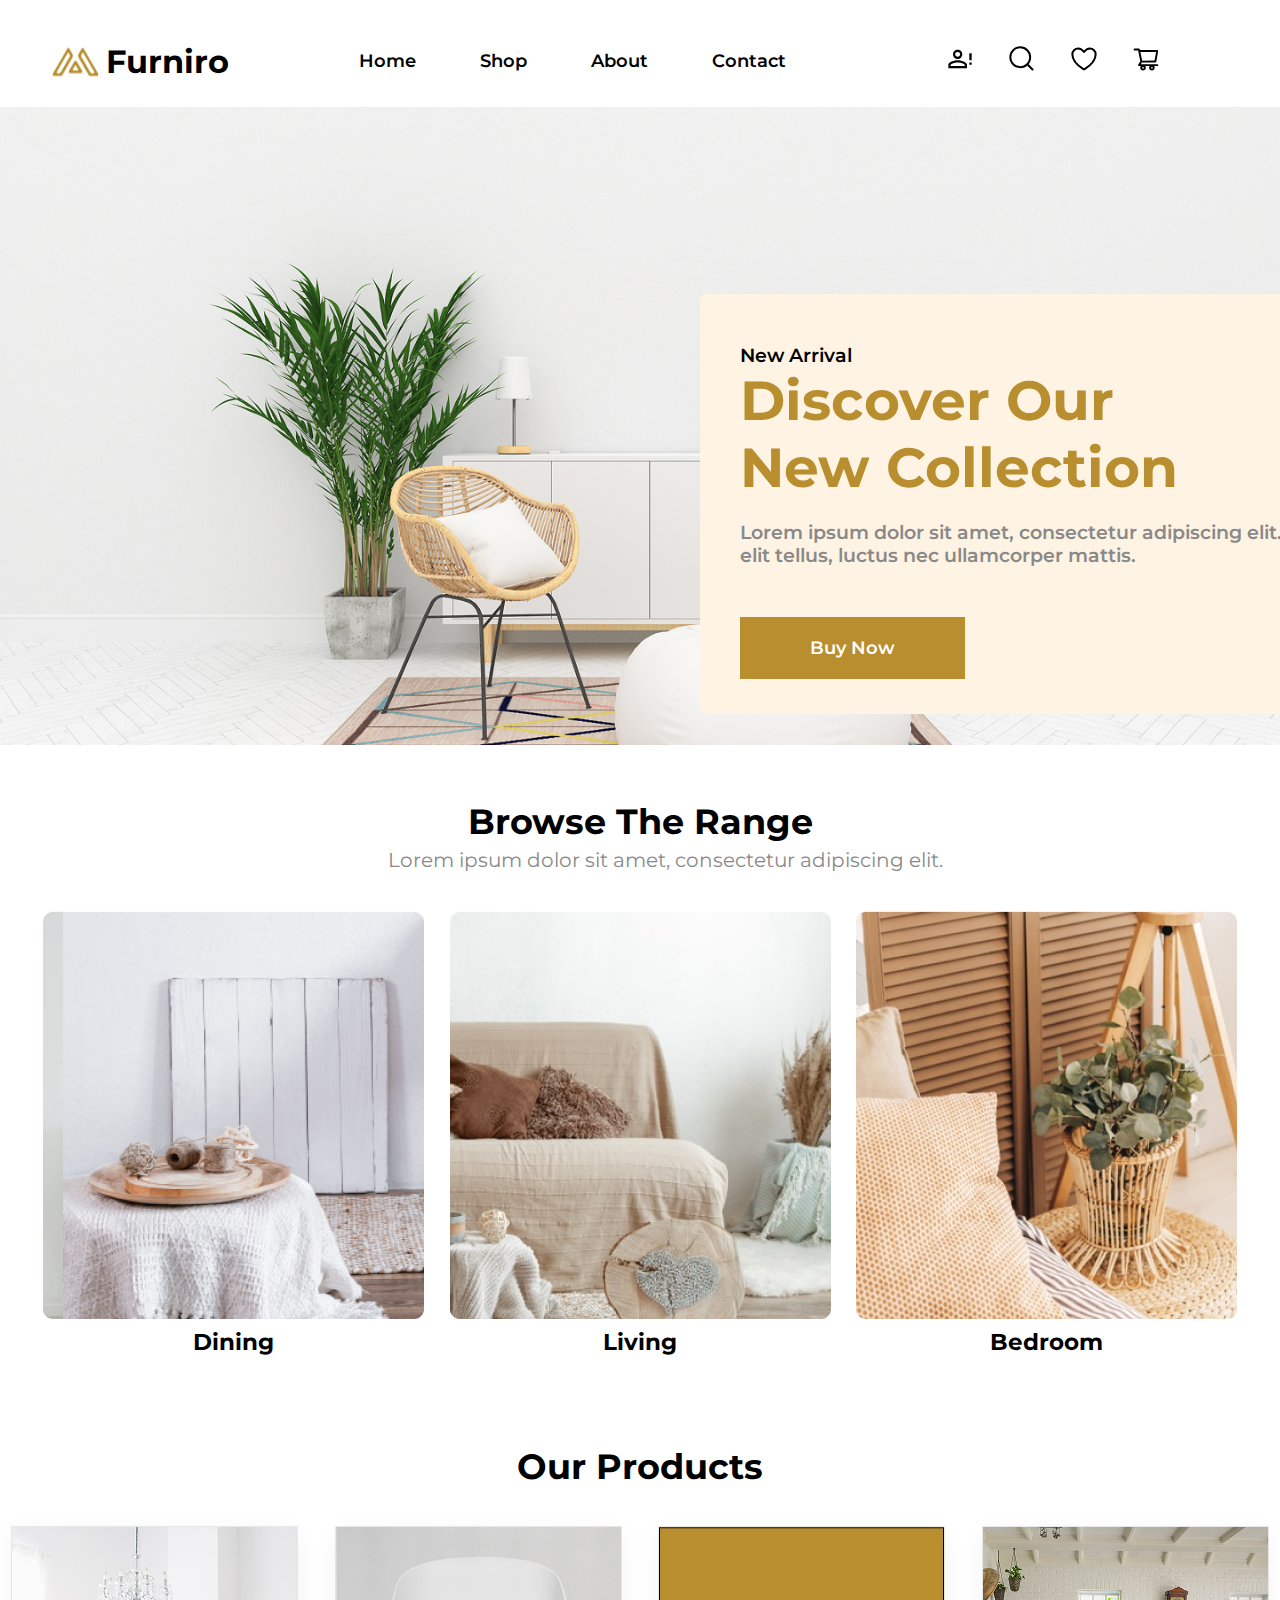
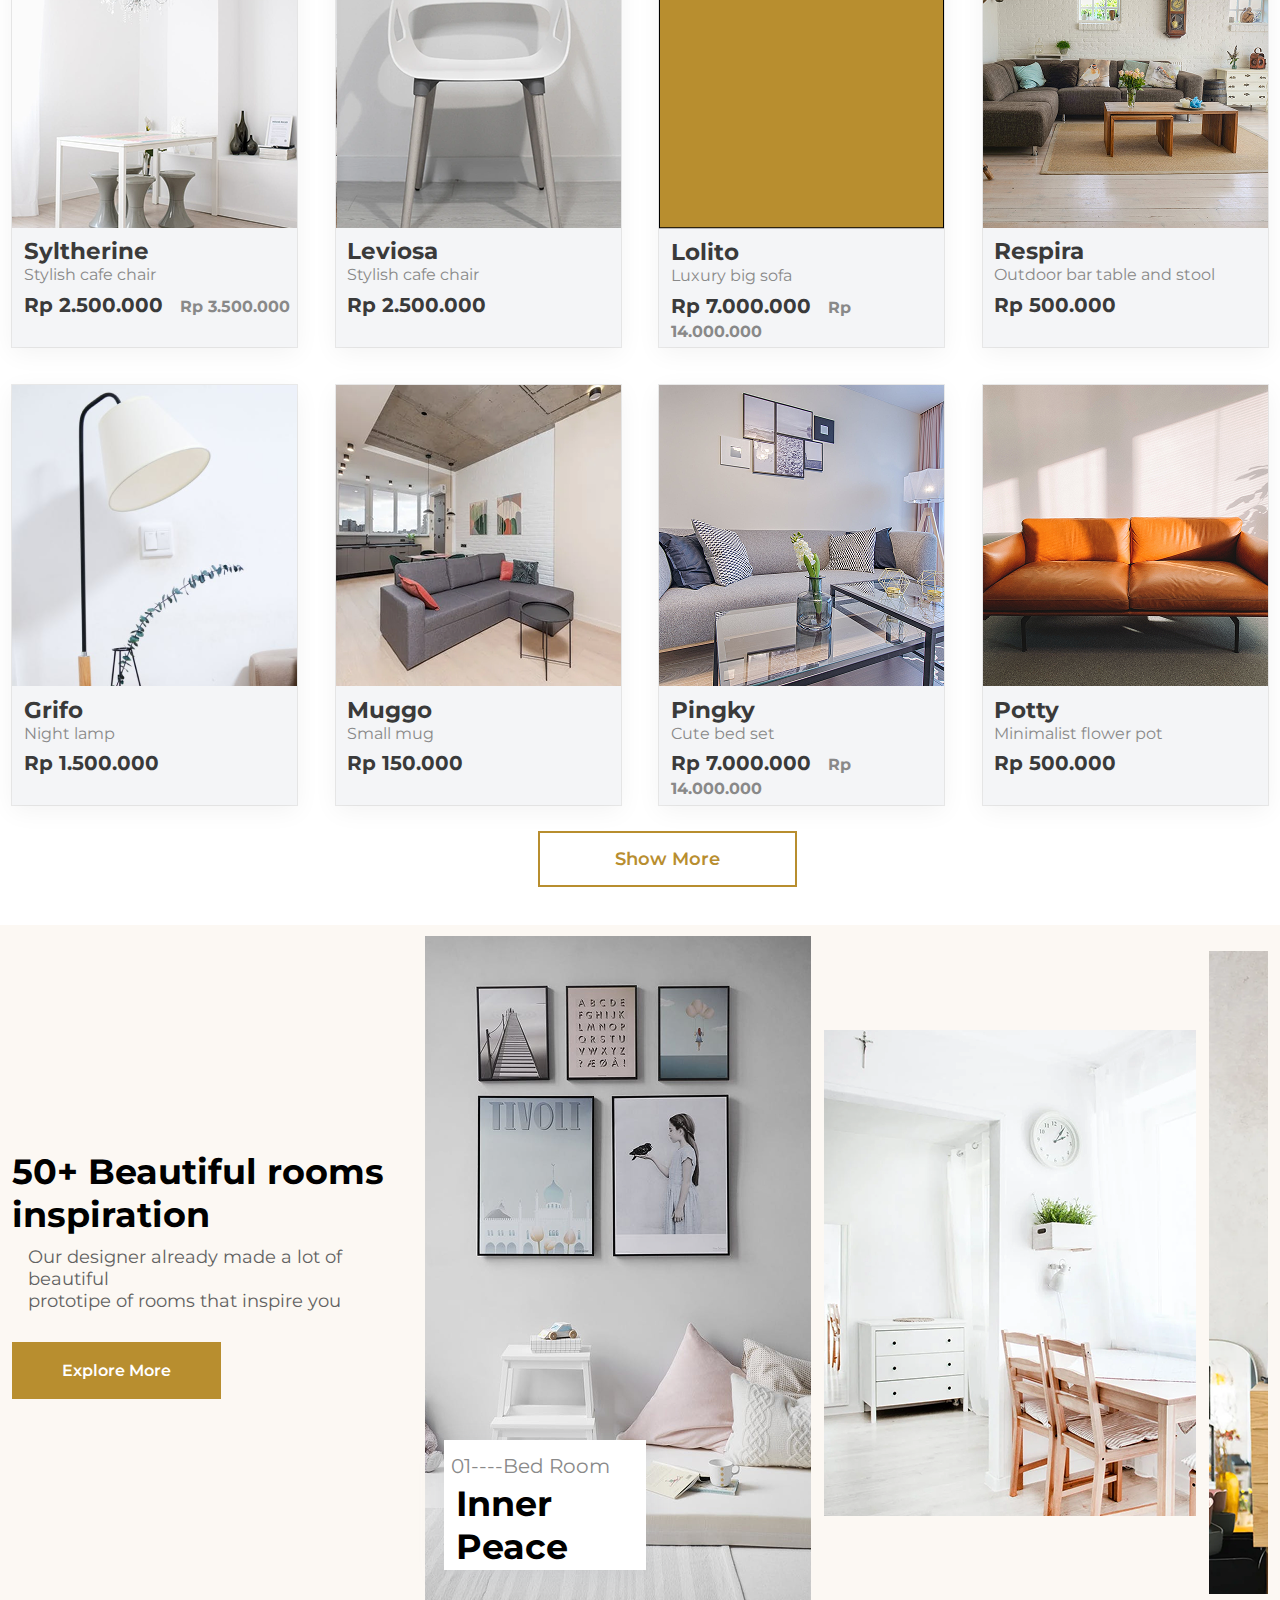
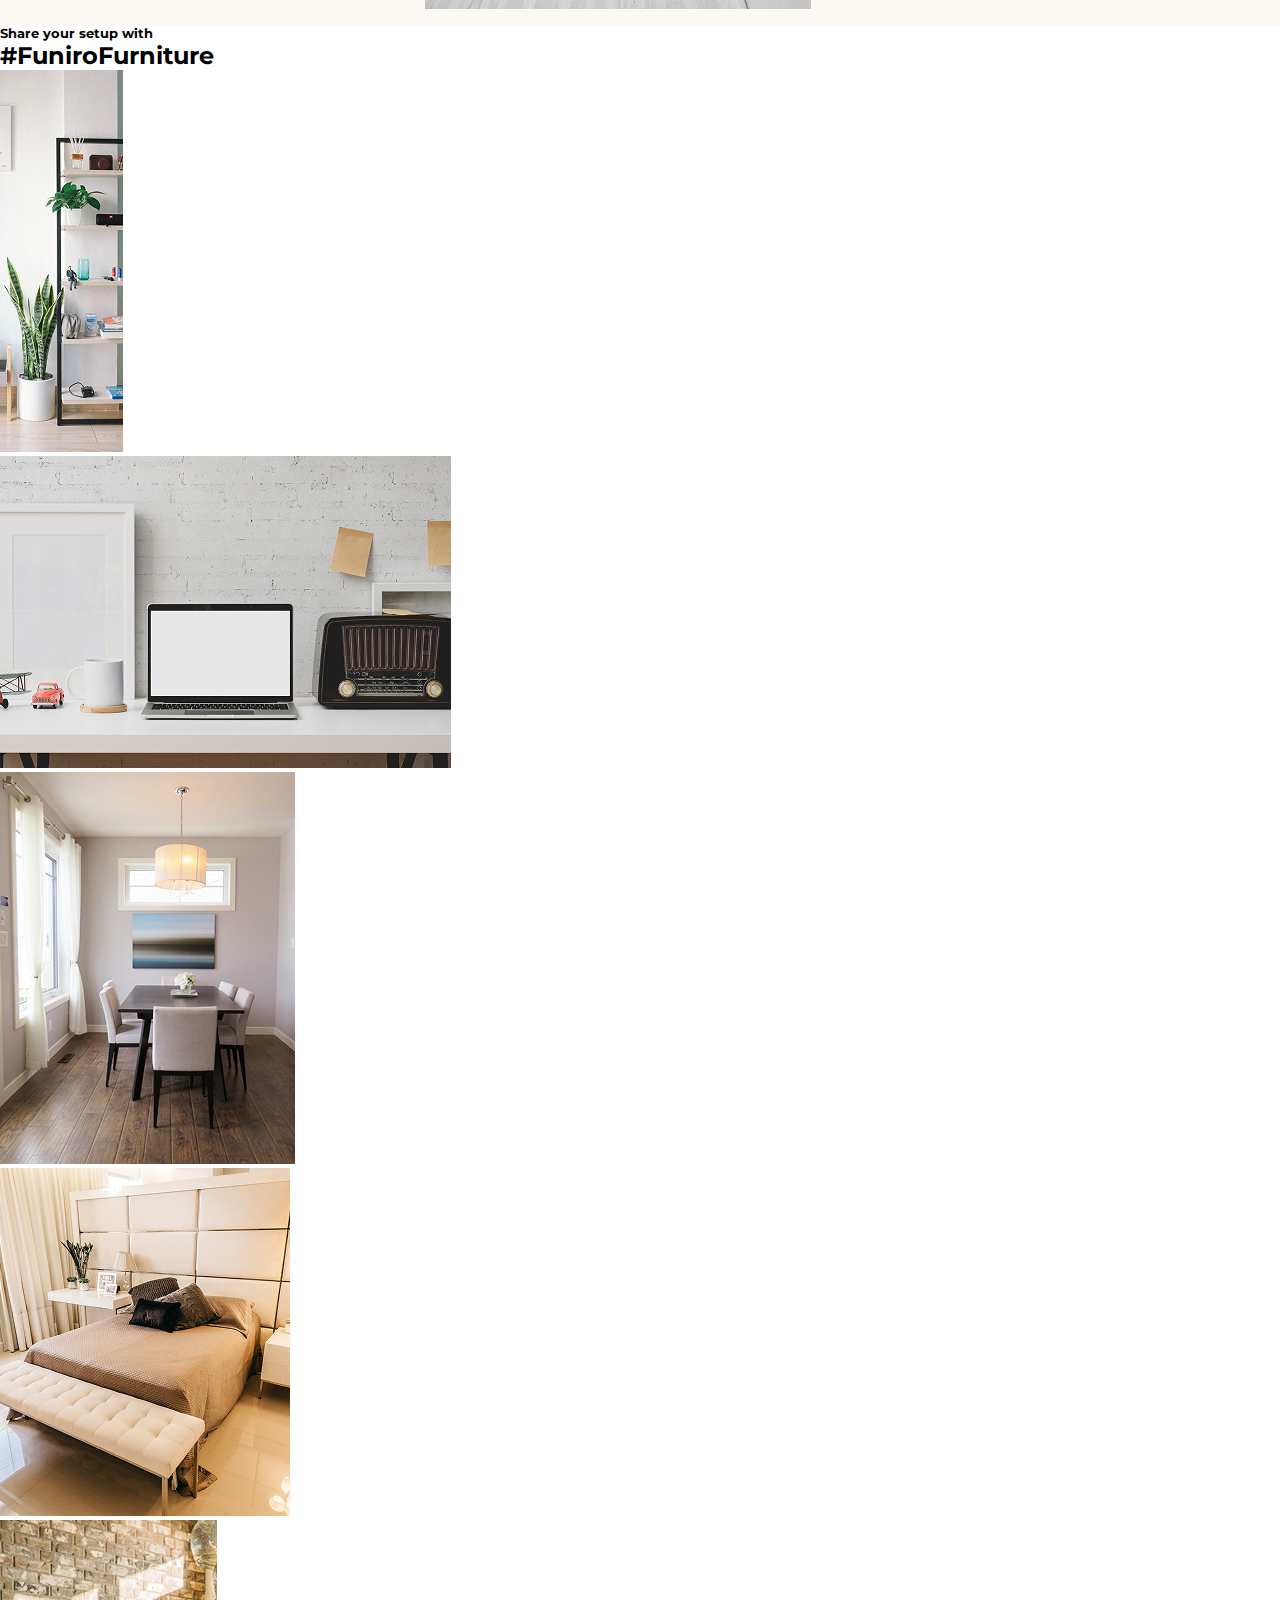
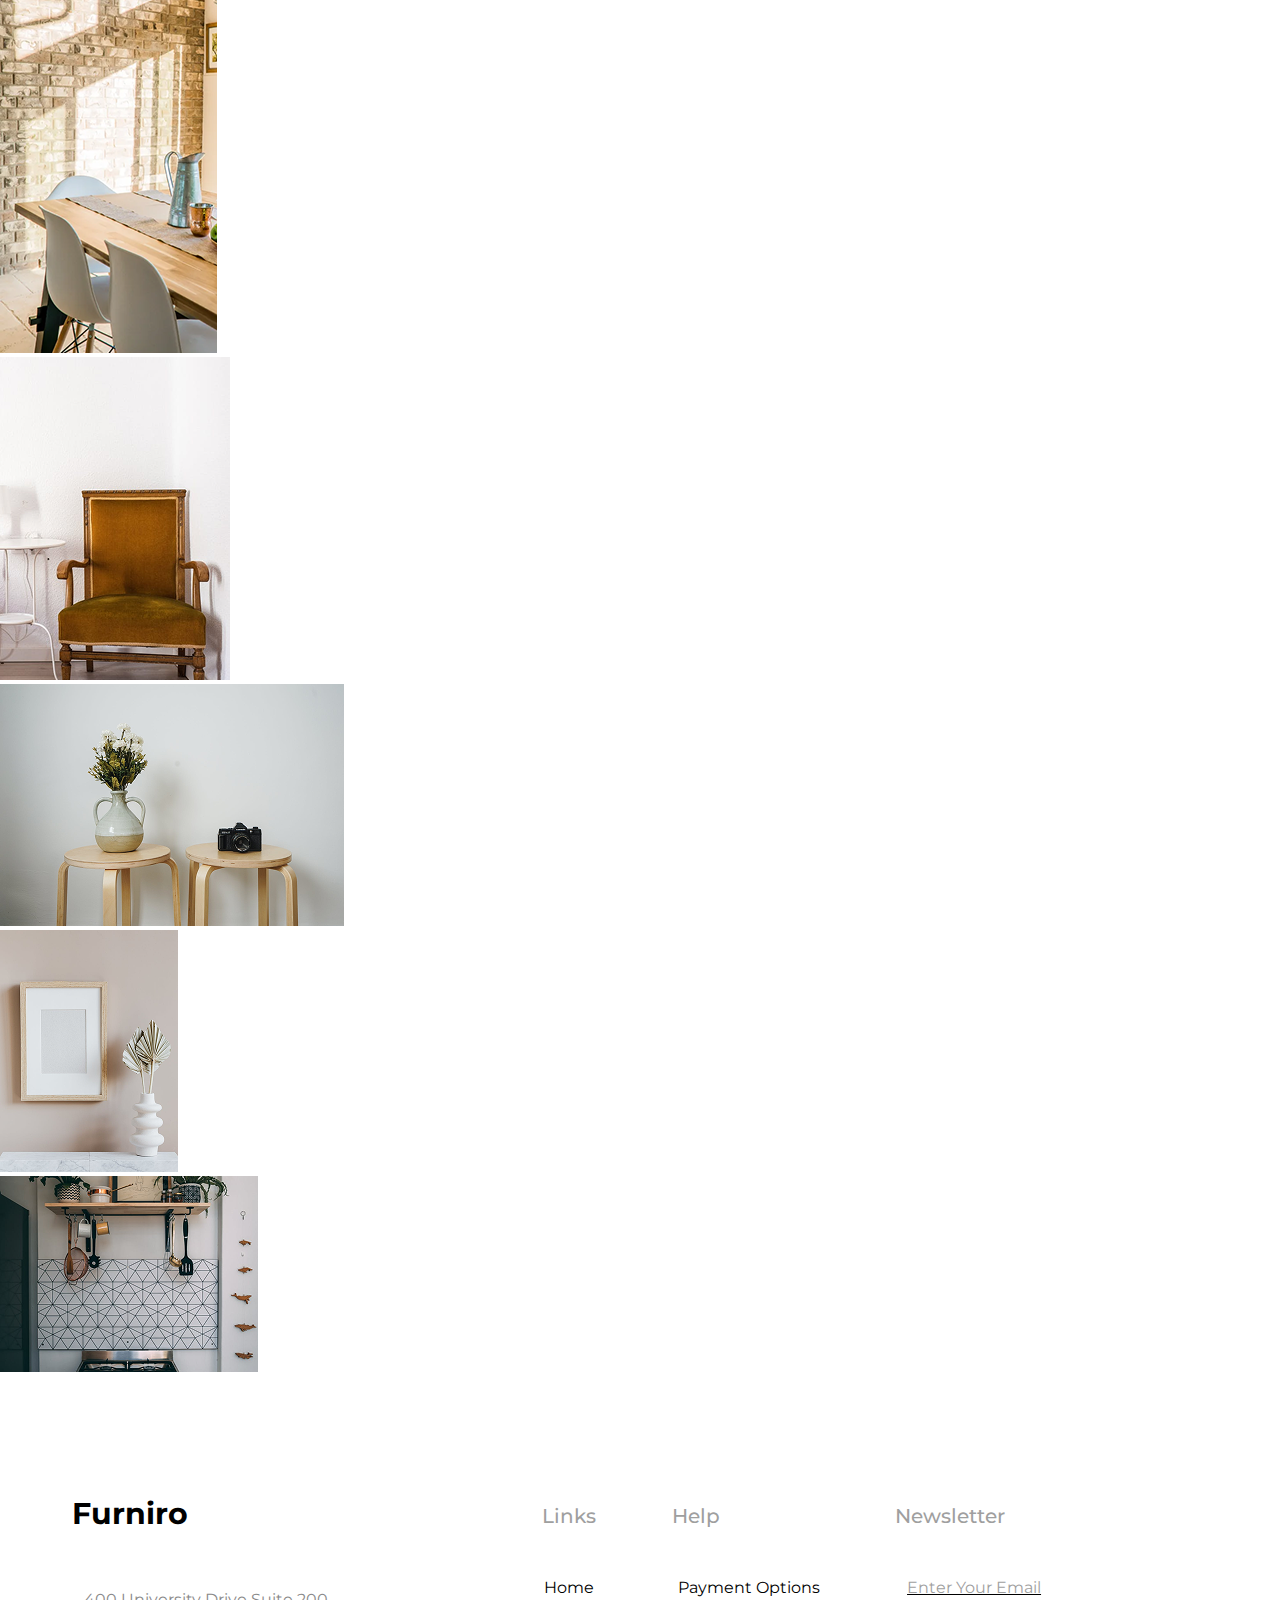
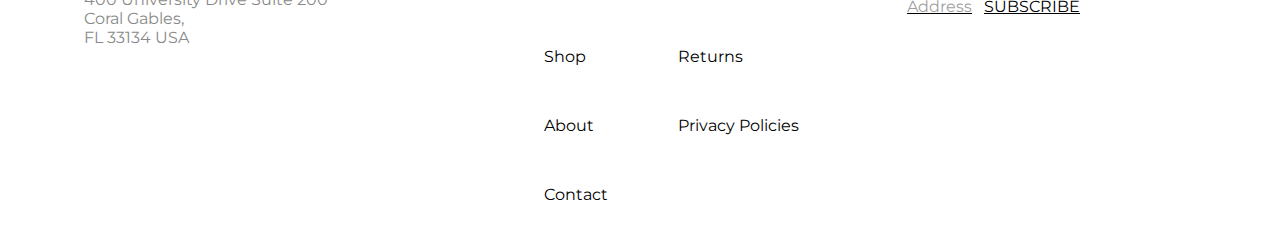
<file: index.html>
<!DOCTYPE html>
<html lang="en">
  <head>
    <meta charset="UTF-8" />
    <meta name="viewport" content="width=device-width, initial-scale=1.0" />
    <title>Furniro-Website</title>
    <link
      rel="stylesheet"
      href="https://cdnjs.cloudflare.com/ajax/libs/font-awesome/6.7.2/css/all.min.css"
      integrity="sha512-Evv84Mr4kqVGRNSgIGL/F/aIDqQb7xQ2vcrdIwxfjThSH8CSR7PBEakCr51Ck+w+/U6swU2Im1vVX0SVk9ABhg=="
      crossorigin="anonymous"
      referrerpolicy="no-referrer"
    />
    <link rel="shortcut icon" href="Images/svg/Logo.svg " type="image/x-icon" />
    <link rel="stylesheet" href="style.css" />
  </head>
  <body>
    <section class="hero">
      <div class="container">
        <header class="nav-links">
          <div class="logo">
            <img src="Images/svg/Logo.svg" alt="" />
            <h2>Furniro</h2>
          </div>
          <ul class="order-list">
            <li>
              <a href="#">Home</a>
            </li>
            <li>
              <a href="#">Shop</a>
            </li>
            <li>
              <a href="#">About</a>
            </li>
            <li>
              <a href="#">Contact</a>
            </li>
          </ul>
          <div class="hero-icons">
            <img src="Images/svg/user.svg" alt="" />
            <img src="Images/svg/search.svg" alt="" />
            <img src="Images/svg/heart.svg" alt="" />
            <img src="Images/svg/cart.svg" alt="" />
          </div>
        </header>
        <div class="hero-content">
          <div class="hero-img">
            <img
              src="Images/scandinavian-interior-mockup-wall-decal-background 1.png"
              alt=""
            />
          </div>
          <div class="hero-card">
            <h6>New Arrival</h6>
            <h1>
              Discover Our <br />
              New Collection
            </h1>
            <p>
              Lorem ipsum dolor sit amet, consectetur adipiscing elit. Ut <br />
              elit tellus, luctus nec ullamcorper mattis.
            </p>
            <button>Buy Now</button>
          </div>
        </div>
      </div>
    </section>
    <!-- second section -->
    <section class="range">
      <div class="browse">
        <h2>Browse The Range</h2>
        <p>Lorem ipsum dolor sit amet, consectetur adipiscing elit.</p>
      </div>

      <div class="browse-img">
        <div>
          <img src="Images/Mask.png" alt="" />
          <h3>Dining</h3>
        </div>
        <div>
          <img src="Images/living room.png" alt="" />
          <h3>Living</h3>
        </div>
        <div>
          <img src="Images/Group.png" alt="" />
          <h3>Bedroom</h3>
        </div>
      </div>
    </section>
    <!-- third section -->
    <section class="Products">
      <div class="pro">
        <h2>Our Products</h2>
      </div>
      <div class="pro-imgs">
        <div class="part-1">
          <div class="image-1">
            <img src="Images/Images 1.png" alt="" />
            <h3>Syltherine</h3>
            <p>Stylish cafe chair</p>
            <h4>Rp 2.500.000 <span>Rp 3.500.000</span></h4>
          </div>
          <div class="image-2">
            <img src="Images/Images 2.png" alt="" />
            <h3>Leviosa</h3>
            <p>Stylish cafe chair</p>
            <h4>Rp 2.500.000</h4>
          </div>
          <div class="image-3">
            <img src="Images/Image 3.png" alt="" />
            <h3>Lolito</h3>
            <p>Luxury big sofa</p>
            <h4>Rp 7.000.000 <span>Rp 14.000.000</span></h4>
          </div>
          <div class="image-4">
            <img src="Images/Images 4.png" alt="" />
            <h3>Respira</h3>
            <p>Outdoor bar table and stool</p>
            <h4>Rp 500.000</h4>
          </div>
        </div>
        <div class="part-2">
          <div class="image-5">
            <img src="Images/Image 5.png" alt="" />
            <h3>Grifo</h3>
            <p>Night lamp</p>
            <h4>Rp 1.500.000</h4>
          </div>
          <div class="image-6">
            <img src="Images/image 6.png" alt="" />
            <h3>Muggo</h3>
            <p>Small mug</p>
            <h4>Rp 150.000</h4>
          </div>
          <div class="image-7">
            <img src="Images/Images 7.png" alt="" />
            <h3>Pingky</h3>
            <p>Cute bed set</p>
            <h4>Rp 7.000.000 <span>Rp 14.000.000</span></h4>
          </div>
          <div class="image-8">
            <img src="Images/Image 8.png" alt="" />
            <h3>Potty</h3>
            <p>Minimalist flower pot</p>
            <h4>Rp 500.000</h4>
          </div>
        </div>
      </div>
      <button>Show More</button>
    </section>
    <!-- forth section -->
    <section class="inspiration">
      <div class="room">
        <h1>
          50+ Beautiful rooms <br />
          inspiration
        </h1>
        <p>
          Our designer already made a lot of beautiful <br />
          prototipe of rooms that inspire you
        </p>
        <button>Explore More</button>
      </div>
      <div class="img-1">
        <img src="Images/Rectangle 24.png" alt="" />
      </div>
      <div class="img-2">
        <img src="Images/Rectangle 25.png" alt="" />
        <div class="img-2-card">
          <p>01----Bed Room</p>
          <h4>Inner Peace</h4>
        </div>
      </div>
      <div class="img-3">
        <img src="Images/Rectangle 26-1.png" alt="" />
      </div>
    </section>
    <!-- fifth section -->
    <section class="furniture">
      <div class="content">
        <h5>Share your setup with</h5>
        <h2>#FuniroFurniture</h2>
      </div>
      <div class="content-1">
        <div><img src="Images/Rectangle 36.png" alt="" /></div>
        <div><img src="Images/Rectangle 38.png" alt="" /></div>
        <div class="third"><img src="Images/Rectangle 40.png" alt="" /></div>
        <div><img src="Images/Rectangle 43.png" alt="" /></div>
        <div><img src="Images/Rectangle 45.png" alt="" /></div>
      </div>
      <div class="content-2">
        <div><img src="Images/Rectangle 37.png" alt="" /></div>
        <div><img src="Images/Rectangle 39.png" alt="" /></div>
        <div><img src="Images/Rectangle 41.png" alt="" /></div>
        <div><img src="Images/Rectangle 44.png" alt="" /></div>
      </div>
    </section>
    <footer class="footer">
      <div class="footer-content">
        <h2>Furniro</h2>
        <p>400 University Drive Suite 200 Coral Gables, <br />FL 33134 USA</p>
      </div>
      <div class="foot-2">
        <div class="link">
          <h5>Links</h5>
          <p>Home</p>
          <p>Shop</p>
          <p>About</p>
          <p>Contact</p>
        </div>
        <div class="help">
          <h5>Help</h5>
          <p>Payment Options</p>
          <p>Returns</p>
          <p>Privacy Policies</p>
        </div>
        <div class="news">
          <h5>Newsletter</h5>
          <p><span> Enter Your Email Address</span>SUBSCRIBE</p>
        </div>
      </div>

      <!-- <div class="foot-link">
        <p>2023 furino. All rights reverved</p>
      </div> -->
    </footer>
  </body>
</html>
</file>
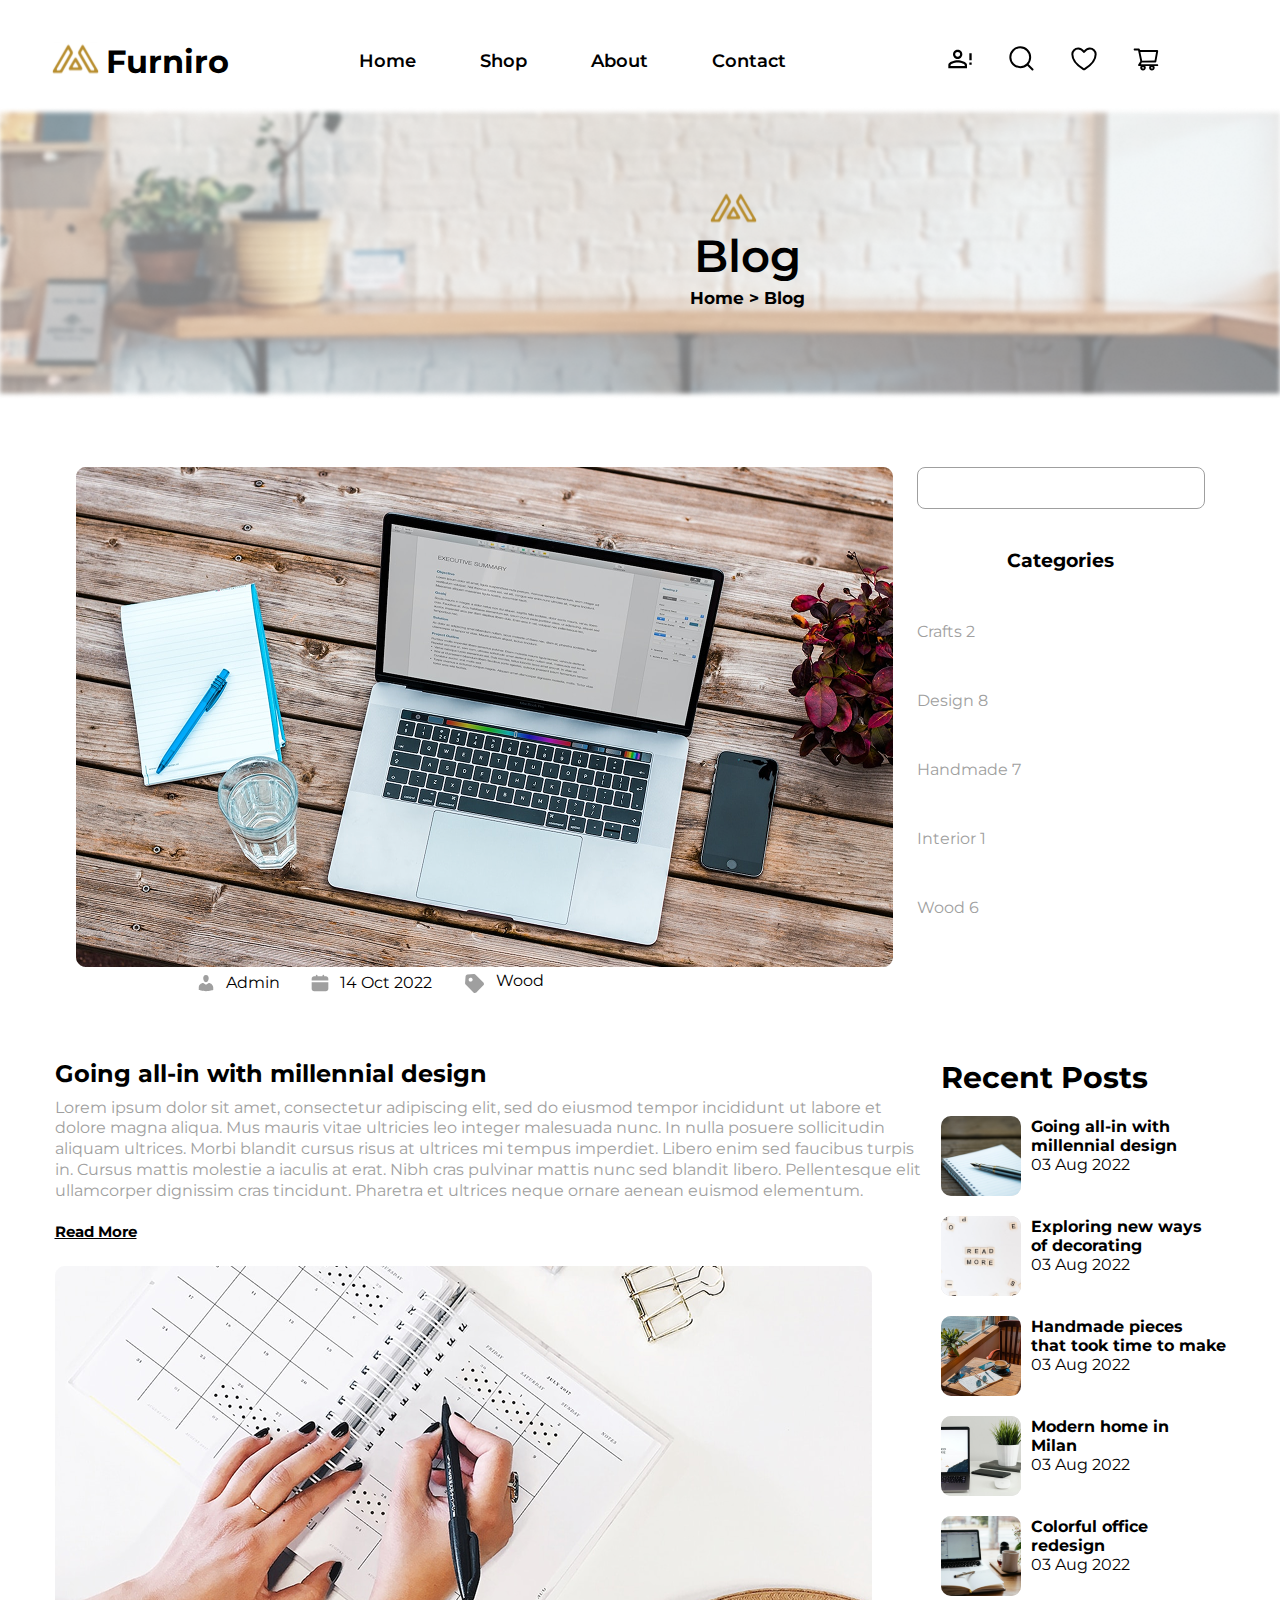
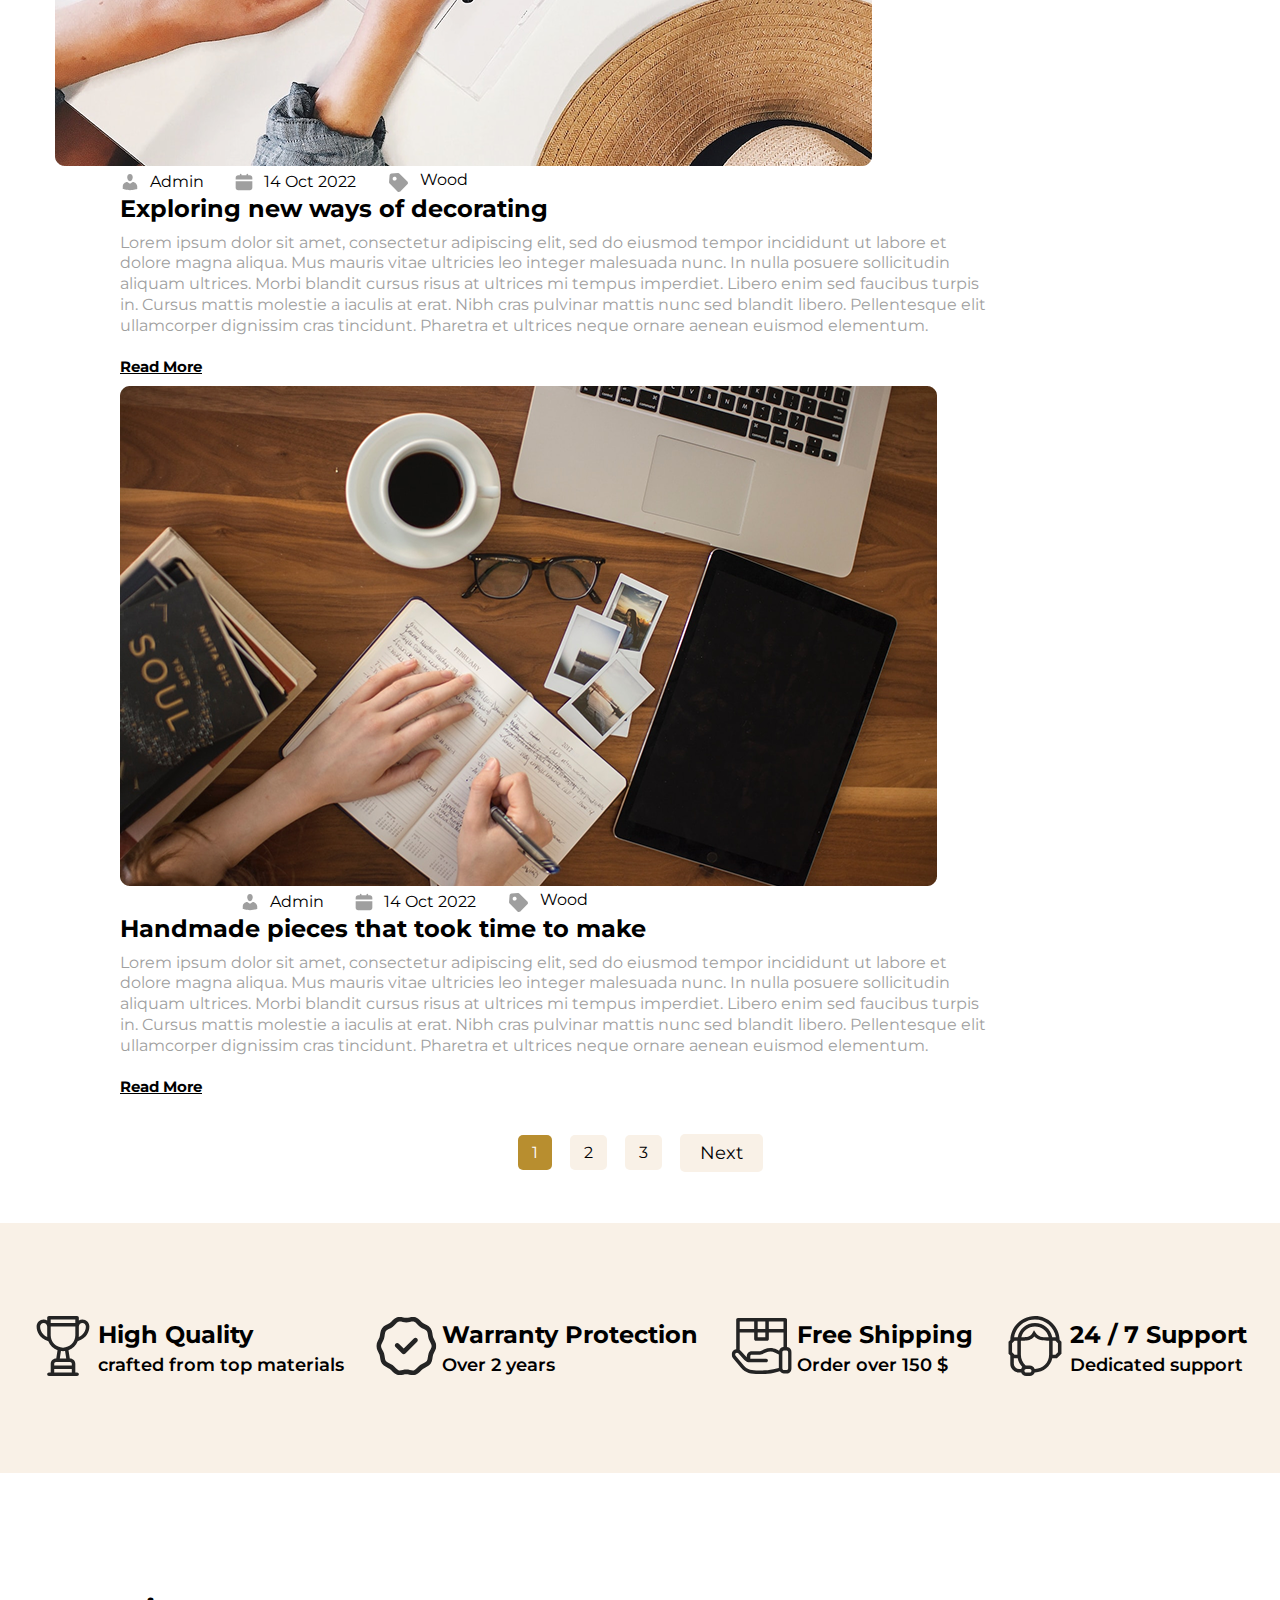
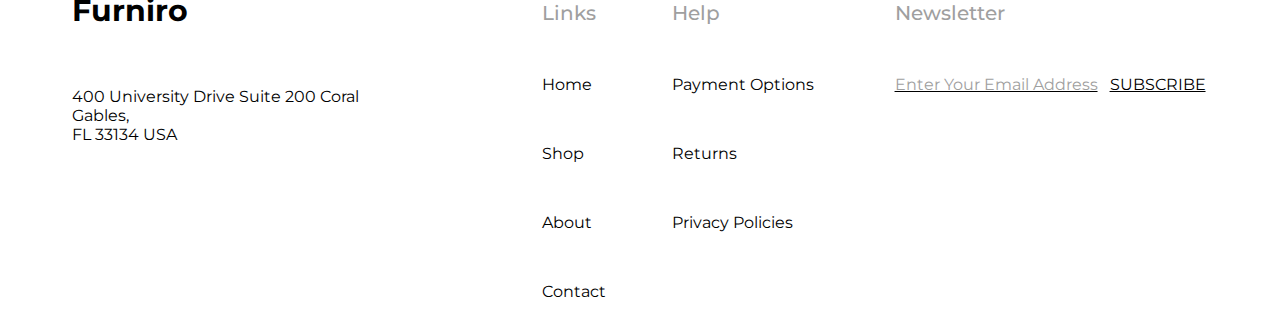
<file: Blog/blog.html>
<!DOCTYPE html>
<html lang="en">
  <head>
    <meta charset="UTF-8" />
    <meta name="viewport" content="width=device-width, initial-scale=1.0" />
    <title>Furniro-Website</title>
    <link
      rel="stylesheet"
      href="https://cdnjs.cloudflare.com/ajax/libs/font-awesome/6.7.2/css/all.min.css"
      integrity="sha512-Evv84Mr4kqVGRNSgIGL/F/aIDqQb7xQ2vcrdIwxfjThSH8CSR7PBEakCr51Ck+w+/U6swU2Im1vVX0SVk9ABhg=="
      crossorigin="anonymous"
      referrerpolicy="no-referrer"
    />
    <link
      rel="shortcut icon"
      href="/Images/svg/Logo.svg "
      type="image/x-icon"
    />
    <link rel="stylesheet" href="blog.css" />
  </head>
  <body>
    <section class="hero">
      <div class="container">
        <header class="nav-links">
          <div class="logo">
            <a href="/index.html">
            <img src="/Images/svg/Logo.svg" alt="" /></a>
            <h2>Furniro</h2>
        
          </div>
          <ul class="order-list">
            <li>
              <a href="/index.html">Home</a>
            </li>
            <li>
              <a href="#">Shop</a>
            </li>
            <li>
              <a href="#">About</a>
            </li>
            <li>
              <a href="#">Contact</a>
            </li>
          </ul>
          <div class="hero-icons">
            <img src="/Images/svg/user.svg" alt="" />
            <img src="/Images/svg/search.svg" alt="" />
            <img src="/Images/svg/heart.svg" alt="" />
            <img src="/Images/svg/cart.svg" alt="" />
          </div>
        </header>
        <div class="shop-content">
          <div class="shop-img">
            <img src="/Images/Rectangle 1.png" alt="" />
          </div>
          <div class="text">
            <img src="/Images/svg/Logo.svg" alt="" />
            <h1>Blog</h1>
            <h3>Home > Blog</h3>
          </div>
        </div>
      </div>
    </section>
    <!-- Second Section -->
    <section class="blog">
      <div class="blog-image">
        <img src="/Images/Rectangle 68.png" alt="" />
        <div class="icons">
          <div class="user-icon">
            <img src="/Images/svg/users.svg" alt="" />
            <p>Admin</p>
          </div>
          <div class="calender-icon">
            <img src="/Images/svg/calender.svg" alt="" />
            <p>14 Oct 2022</p>
          </div>
          <div class="Wood-icon">
            <img src="/Images/svg/tag.svg" alt="" />
            <p>Wood</p>
          </div>
        </div>
      </div>
      <div class="Categories">
        <input type="text" name="" id="" />
        <h3>Categories</h3>
        <div>
          <p>Crafts 2</p>
          <p>Design 8</p>
          <p>Handmade 7</p>
          <p>Interior 1</p>
          <p>Wood 6</p>
        </div>
      </div>
    </section>
    <!-- third section -->
    <section class="Going-all">
      <div class="design">
        <h2>Going all-in with millennial design</h2>
        <p>
          Lorem ipsum dolor sit amet, consectetur adipiscing elit, sed do
          eiusmod tempor incididunt ut labore et <br />
          dolore magna aliqua. Mus mauris vitae ultricies leo integer malesuada
          nunc. In nulla posuere sollicitudin <br />
          aliquam ultrices. Morbi blandit cursus risus at ultrices mi tempus
          imperdiet. Libero enim sed faucibus turpis <br />
          in. Cursus mattis molestie a iaculis at erat. Nibh cras pulvinar
          mattis nunc sed blandit libero. Pellentesque elit <br />
          ullamcorper dignissim cras tincidunt. Pharetra et ultrices neque
          ornare aenean euismod elementum.
        </p>
        <h5>Read More</h5>
        <img src="/Images/Rectangle 70.png" alt="" />
      </div>
      <div class="Recent-Posts">
        <h3>Recent Posts</h3>
        <div class="post-1">
          <img src="/Images/svg/Rectangle 1.svg" alt="" />
          <div class="post-text">
            <h4>
              Going all-in with <br />
              millennial design
            </h4>
            <p>03 Aug 2022</p>
          </div>
        </div>
        <div class="post-2">
          <img src="/Images/svg/Rectangle 2.svg" alt="" />
          <div class="post-text">
            <h4>
              Exploring new ways <br />
              of decorating
            </h4>
            <p>03 Aug 2022</p>
          </div>
        </div>
        <div class="post-3">
          <img src="/Images/svg/Rectangle 3.svg" alt="" />
          <div class="post-text">
            <h4>
              Handmade pieces<br />
              that took time to make
            </h4>
            <p>03 Aug 2022</p>
          </div>
        </div>
        <div class="post-4">
          <img src="/Images/svg/Rectangle 4.svg" alt="" />
          <div class="post-text">
            <h4>
              Modern home in<br />
              Milan
            </h4>
            <p>03 Aug 2022</p>
          </div>
        </div>
        <div class="post-5">
          <img src="/Images/svg/Rectangle 5.svg" alt="" />
          <div class="post-text">
            <h4>
              Colorful office<br />
              redesign
            </h4>
            <p>03 Aug 2022</p>
          </div>
        </div>
      </div>
      
    </section>
     <div class="icons">
          <div class="user-icon">
            <img src="/Images/svg/users.svg" alt="" />
            <p>Admin</p>
          </div>
          <div class="calender-icon">
            <img src="/Images/svg/calender.svg" alt="" />
            <p>14 Oct 2022</p>
          </div>
          <div class="Wood-icon">
            <img src="/Images/svg/tag.svg" alt="" />
            <p>Wood</p>
          </div>
        </div>
        <!-- forth -->
         <section class="decorating">
            <div class="decorating-content">
        <h2>Exploring new ways of decorating</h2>
        <p>
          Lorem ipsum dolor sit amet, consectetur adipiscing elit, sed do
          eiusmod tempor incididunt ut labore et <br />
          dolore magna aliqua. Mus mauris vitae ultricies leo integer malesuada
          nunc. In nulla posuere sollicitudin <br />
          aliquam ultrices. Morbi blandit cursus risus at ultrices mi tempus
          imperdiet. Libero enim sed faucibus turpis <br />
          in. Cursus mattis molestie a iaculis at erat. Nibh cras pulvinar
          mattis nunc sed blandit libero. Pellentesque elit <br />
          ullamcorper dignissim cras tincidunt. Pharetra et ultrices neque
          ornare aenean euismod elementum.
        </p>
        <h5>Read More</h5>
         <img src="/Images/Rectangle hand.png" alt="">
      </div>
      <div class="icons">
          <div class="user-icon">
            <img src="/Images/svg/users.svg" alt="" />
            <p>Admin</p>
          </div>
          <div class="calender-icon">
            <img src="/Images/svg/calender.svg" alt="" />
            <p>14 Oct 2022</p>
          </div>
          <div class="Wood-icon">
            <img src="/Images/svg/tag.svg" alt="" />
            <p>Wood</p>
          </div>
        </div>
         </section>
         <!-- fifth section -->
          <section class="Handmade-piece">
            <div class="Handmade">
        <h2>Handmade pieces that took time to make</h2>
        <p>
          Lorem ipsum dolor sit amet, consectetur adipiscing elit, sed do
          eiusmod tempor incididunt ut labore et <br />
          dolore magna aliqua. Mus mauris vitae ultricies leo integer malesuada
          nunc. In nulla posuere sollicitudin <br />
          aliquam ultrices. Morbi blandit cursus risus at ultrices mi tempus
          imperdiet. Libero enim sed faucibus turpis <br />
          in. Cursus mattis molestie a iaculis at erat. Nibh cras pulvinar
          mattis nunc sed blandit libero. Pellentesque elit <br />
          ullamcorper dignissim cras tincidunt. Pharetra et ultrices neque
          ornare aenean euismod elementum.
        </p>
        <h5>Read More</h5>
          </section>
          <div class="btns">
        <button class="btn-a">1</button>
        <button class="btn-b">2</button>
        <button class="btn-b">3</button>
        <button class="btn-c">Next</button>
      </div>
      <!-- second last section -->
      <div class="over">
        <!-- High -->
        <div class="high">
          <div>
            <img src="/Images/svg/trophy 1.svg" alt="" />
          </div>
          <div class="high-text">
            <h2>High Quality</h2>
            <p>crafted from top materials</p>
          </div>
        </div>
        <!-- warranty -->
        <div class="Warranty">
          <div>
            <img src="/Images/svg/guarantee.svg" alt="" />
          </div>
          <div class="Warranty-text">
            <h2>Warranty Protection</h2>
            <p>Over 2 years</p>
          </div>
        </div>

        <!-- free -->
        <div class="free">
          <div>
            <img src="/Images/svg/shipping.svg" alt="" />
          </div>
          <div class="free-text">
            <h2>Free Shipping</h2>
            <p>Order over 150 $</p>
          </div>
        </div>

        <!-- support -->
        <div class="support">
          <div>
            <img src="/Images/svg/customer-support.svg" alt="" />
          </div>
          <div class="support-text">
            <h2>24 / 7 Support</h2>
            <p>Dedicated support</p>
          </div>
        </div>
      </div>
    </section>
    <!-- footer -->
    <footer class="footer">
      <div class="footer-content">
        <h2>Furniro</h2>
        <p>400 University Drive Suite 200 Coral Gables, <br />FL 33134 USA</p>
      </div>
      <div class="foot-2">
        <div class="link">
          <h5>Links</h5>
          <p>Home</p>
          <p>Shop</p>
          <p>About</p>
          <p>Contact</p>
        </div>
        <div class="help">
          <h5>Help</h5>
          <p>Payment Options</p>
          <p>Returns</p>
          <p>Privacy Policies</p>
        </div>
        <div class="news">
          <h5>Newsletter</h5>
          <p><span> Enter Your Email Address</span>SUBSCRIBE</p>
        </div>
      </div>

      <!-- <div class="foot-link">
        <p>2023 furino. All rights reverved</p>
      </div> -->
    </footer>
  </body>
</html>

  </body>
</html>
</file>
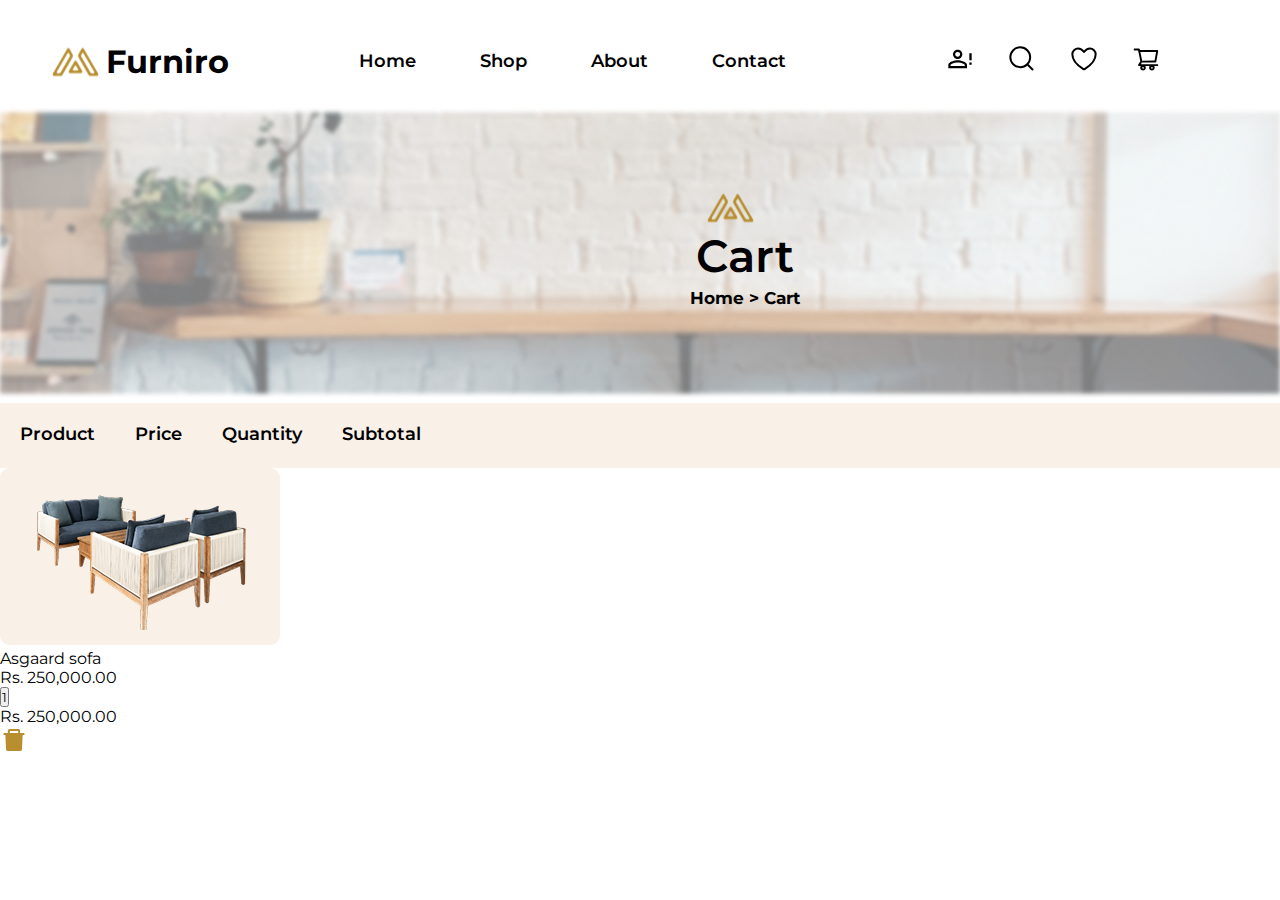
<file: Cart/cart.html>
<!DOCTYPE html>
<html lang="en">
  <head>
    <meta charset="UTF-8" />
    <meta name="viewport" content="width=device-width, initial-scale=1.0" />
    <title>Furniro-Website</title>
    <link
      rel="stylesheet"
      href="https://cdnjs.cloudflare.com/ajax/libs/font-awesome/6.7.2/css/all.min.css"
      integrity="sha512-Evv84Mr4kqVGRNSgIGL/F/aIDqQb7xQ2vcrdIwxfjThSH8CSR7PBEakCr51Ck+w+/U6swU2Im1vVX0SVk9ABhg=="
      crossorigin="anonymous"
      referrerpolicy="no-referrer"
    />
    <link
      rel="shortcut icon"
      href="/Images/svg/Logo.svg "
      type="image/x-icon"
    />
    <link rel="stylesheet" href="cart.css" />
  </head>
  <body>
    <section class="hero">
      <div class="container">
        <header class="nav-links">
          <div class="logo">
            <img src="/Images/svg/Logo.svg" alt="" />
            <h2>Furniro</h2>
          </div>
          <ul class="order-list">
            <li>
              <a href="/index.html">Home</a>
            </li>
            <li>
              <a href="#">Shop</a>
            </li>
            <li>
              <a href="#">About</a>
            </li>
            <li>
              <a href="#">Contact</a>
            </li>
          </ul>
          <div class="hero-icons">
            <img src="/Images/svg/user.svg" alt="" />
            <img src="/Images/svg/search.svg" alt="" />
            <img src="/Images/svg/heart.svg" alt="" />
            <img src="/Images/svg/cart.svg" alt="" />
          </div>
        </header>
        <div class="shop-content">
          <div class="shop-img">
            <img src="/Images/Rectangle 1.png" alt="" />
          </div>
          <div class="text">
            <img src="/Images/svg/Logo.svg" alt="" />
            <h1>Cart</h1>
            <h3>Home > Cart</h3>
          </div>
        </div>
      </div>
    </section>
    <!-- Second Section -->
    <section class="Quantity">
      <div class="content">
        <div class="part-1">
        <p>Product</p>
        <p>Price</p>
        <p>Quantity</p>
        <p>Subtotal</p>
      </div>
        <div class="part-1/2">
<img src="/Images/Group 156.png" alt="">
<p>Asgaard sofa</p>
<p>Rs. 250,000.00</p>
<button>1</button>
<p>Rs. 250,000.00</p>
<img src="/Images/svg/delete.svg" alt="">
        </div>
      </div>
    </section>
  </body>
</html>
</file>
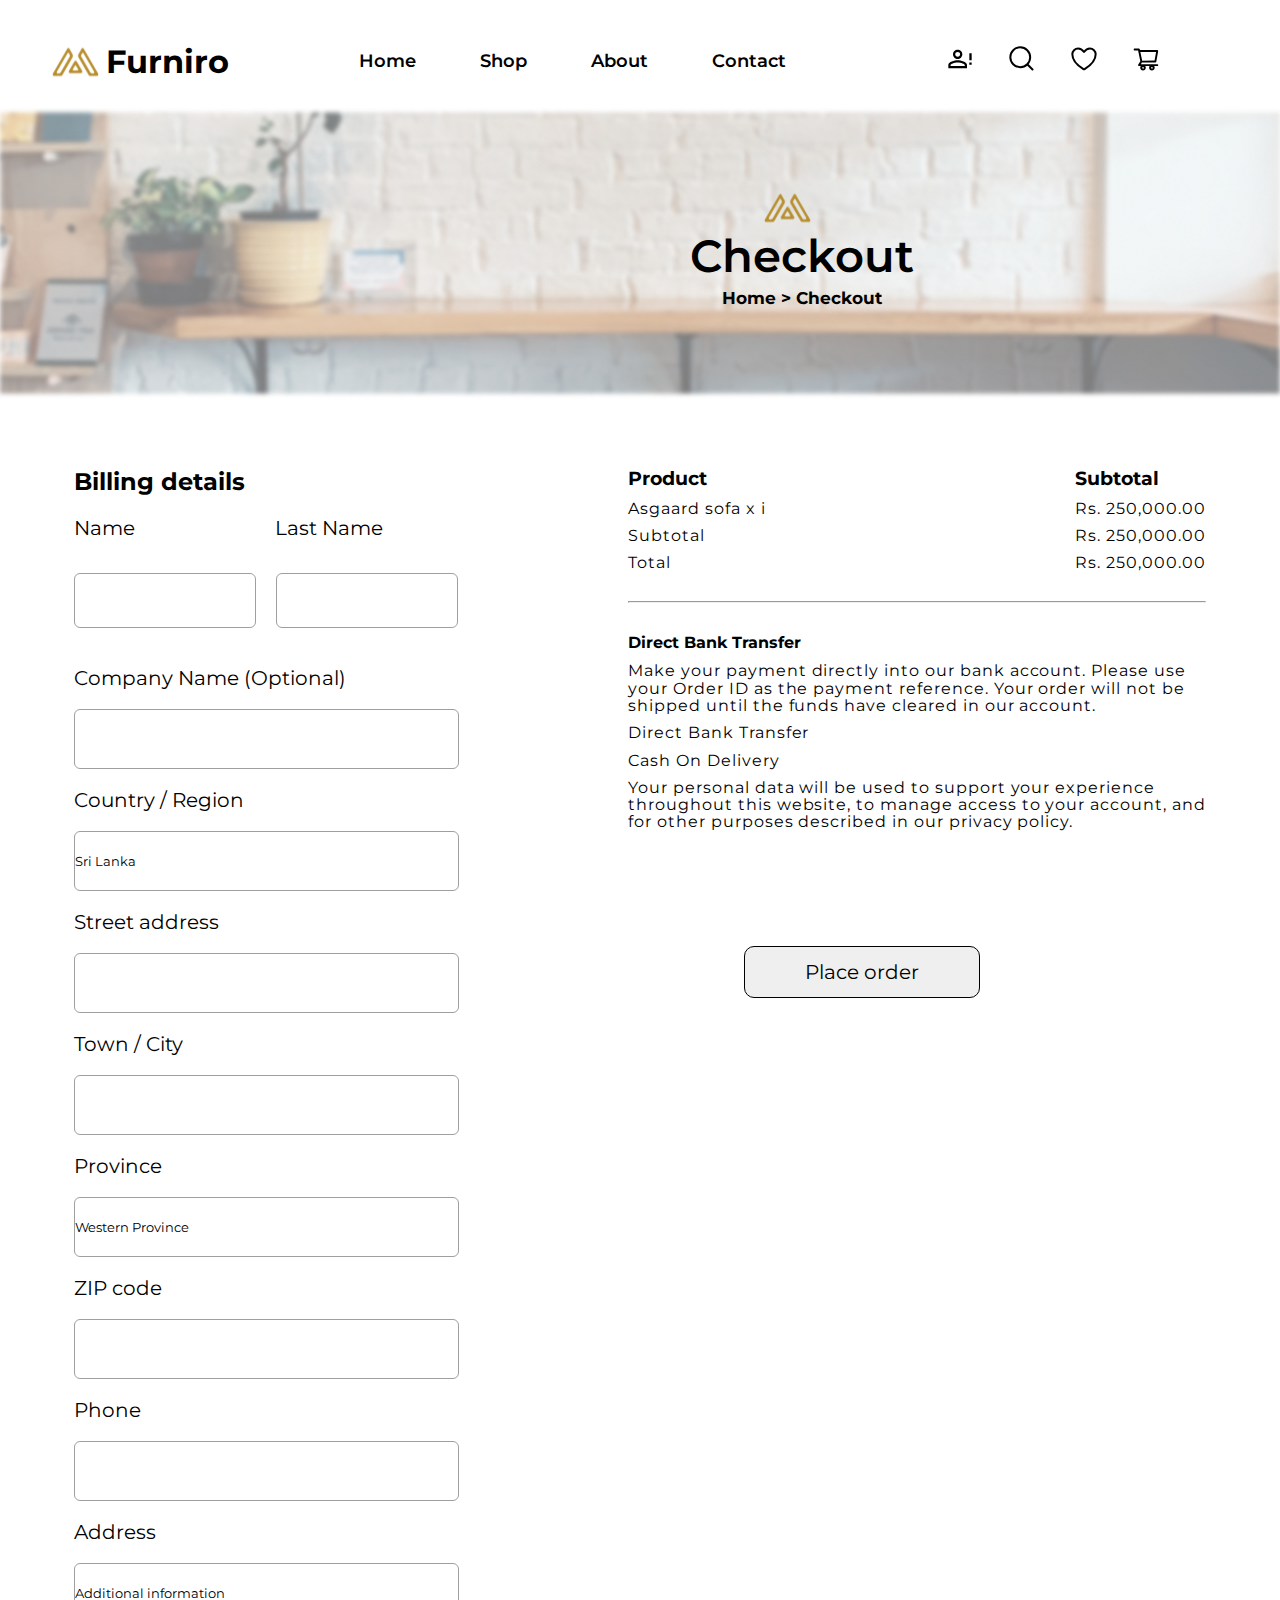
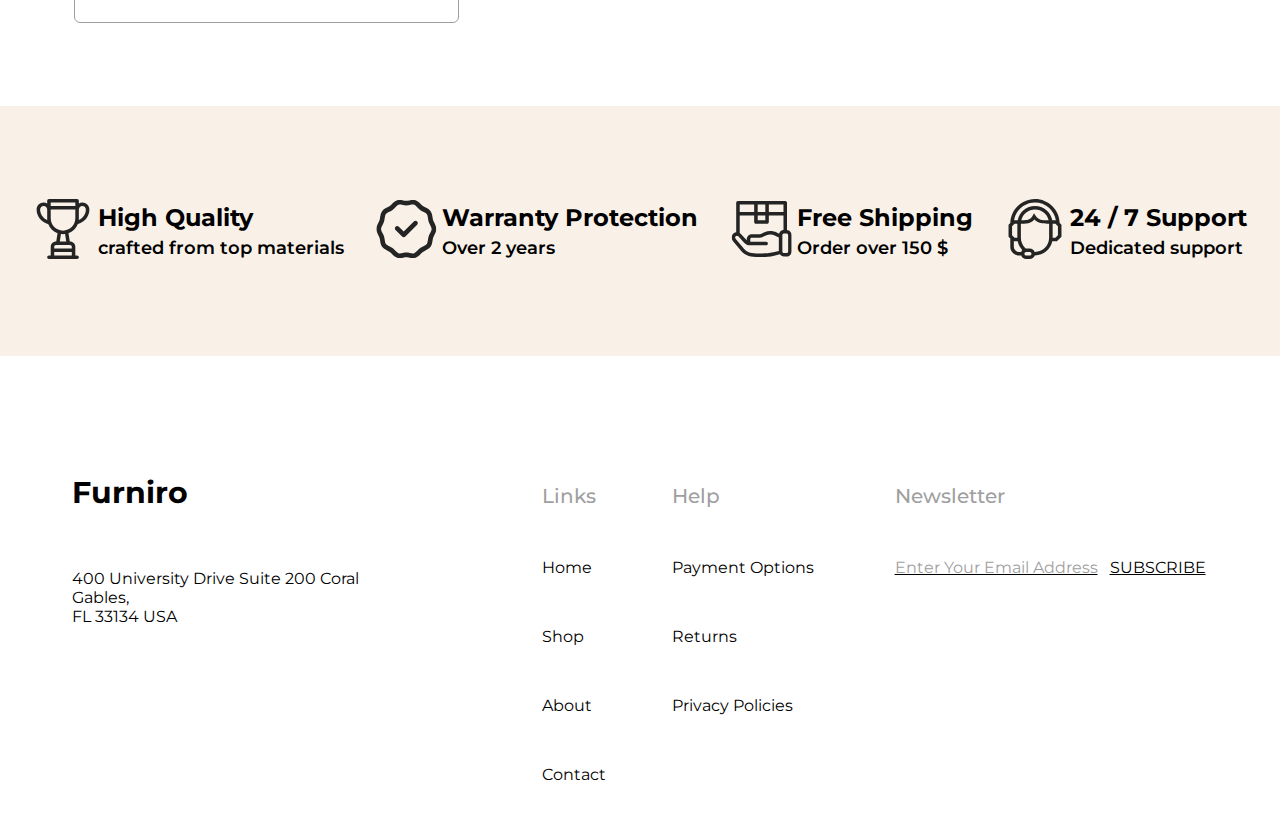
<file: Checkout/check.html>
<!DOCTYPE html>
<html lang="en">
  <head>
    <meta charset="UTF-8" />
    <meta name="viewport" content="width=device-width, initial-scale=1.0" />
    <title>Furniro-Website</title>
    <link
      rel="stylesheet"
      href="https://cdnjs.cloudflare.com/ajax/libs/font-awesome/6.7.2/css/all.min.css"
      integrity="sha512-Evv84Mr4kqVGRNSgIGL/F/aIDqQb7xQ2vcrdIwxfjThSH8CSR7PBEakCr51Ck+w+/U6swU2Im1vVX0SVk9ABhg=="
      crossorigin="anonymous"
      referrerpolicy="no-referrer"
    />
    <link
      rel="shortcut icon"
      href="/Images/svg/Logo.svg "
      type="image/x-icon"
    />
    <link rel="stylesheet" href="check.css" />
  </head>
  <body>
    <section class="hero">
      <div class="container">
        <header class="nav-links">
          <div class="logo">
            <img src="/Images/svg/Logo.svg" alt="" />
            <h2>Furniro</h2>
          </div>
          <ul class="order-list">
            <li>
              <a href="/index.html">Home</a>
            </li>
            <li>
              <a href="#">Shop</a>
            </li>
            <li>
              <a href="#">About</a>
            </li>
            <li>
              <a href="/Contact/contact.html">Contact</a>
            </li>
          </ul>
          <div class="hero-icons">
            <img src="/Images/svg/user.svg" alt="" />
            <img src="/Images/svg/search.svg" alt="" />
            <img src="/Images/svg/heart.svg" alt="" />
            <img src="/Images/svg/cart.svg" alt="" />
          </div>
        </header>
        <div class="shop-content">
          <div class="shop-img">
            <img src="/Images/Rectangle 1.png" alt="" />
          </div>
          <div class="text">
            <img src="/Images/svg/Logo.svg" alt="" />
            <h1>Checkout</h1>
            <h3>Home > Checkout</h3>
          </div>
        </div>
      </div>
    </section>
    <!-- Second Section -->
    <section class="Billing">
      <div class="details">
        <h2>Billing details</h2>
        <div class="name">
          <label for="text">Name</label><br /> <br />
          <label for="text">Last Name</label> <br /><br />
        </div> <br />
        <div class="last-name">
          <input type="text" /><br /><br />
          <input type="text" /><br /><br />
        </div>
        <br /> <br />
        <div class="another">
          <label for="text">Company Name (Optional)</label><br /><br />
          <input type="text" /><br /><br />
          <label for="text">Country / Region</label><br /><br />
          <input type="text" value="Sri Lanka" /><br /><br />
          <label for="text">Street address</label><br /><br />
          <input type="text" /><br /><br />
          <label for="text">Town / City</label><br /><br />
          <input type="text" /><br /><br />
          <label for="text">Province</label><br /><br />
          <input type="text" value="Western Province" /><br /><br />
          <label for="text">ZIP code</label><br /><br />
          <input type="text" /><br /><br />
          <label for="text">Phone</label><br /><br />
          <input type="text" /><br /><br />
          <label for="text">Address</label><br /><br />
          <input type="text" value="Additional information" /><br /><br />
        </div>
      </div>
      <div class="main-product">
        <div class="product-1">
          <div class="product">
            <h3>Product</h3>
            <p>Asgaard sofa x i</p>
            <p>Subtotal</p>
            <p>Total</p>
          </div>
          <div>
            <h3>Subtotal</h3>
            <p>Rs. 250,000.00</p>
            <p>Rs. 250,000.00</p>
            <span><p>Rs. 250,000.00</p></span>
          </div>
        </div>
        <hr />
        <h4>Direct Bank Transfer</h4>
        <p>
          Make your payment directly into our bank account. Please use <br />your
          Order ID as the payment reference. Your order will not be <br />shipped
          until the funds have cleared in our account.
        </p>
        <p>Direct Bank Transfer</p>
        <p>Cash On Delivery</p>
        <p>
          Your personal data will be used to support your experience <br />throughout
          this website, to manage access to your account, and <br />for other purposes
          described in our privacy policy.
        </p>
        <a href="/Cart/cart.html">
        <button>Place order</button>
        </a>
      </div>
    </section>
    <div class="over">
        <!-- High -->
        <div class="high">
          <div>
            <img src="/Images/svg/trophy 1.svg" alt="" />
          </div>
          <div class="high-text">
            <h2>High Quality</h2>
            <p>crafted from top materials</p>
          </div>
        </div>
        <!-- warranty -->
        <div class="Warranty">
          <div>
            <img src="/Images/svg/guarantee.svg" alt="" />
          </div>
          <div class="Warranty-text">
            <h2>Warranty Protection</h2>
            <p>Over 2 years</p>
          </div>
        </div>

        <!-- free -->
        <div class="free">
          <div>
            <img src="/Images/svg/shipping.svg" alt="" />
          </div>
          <div class="free-text">
            <h2>Free Shipping</h2>
            <p>Order over 150 $</p>
          </div>
        </div>

        <!-- support -->
        <div class="support">
          <div>
            <img src="/Images/svg/customer-support.svg" alt="" />
          </div>
          <div class="support-text">
            <h2>24 / 7 Support</h2>
            <p>Dedicated support</p>
          </div>
        </div>
      </div>
    </section>
    <!-- third section -->
     <!-- footer -->
    <footer class="footer">
      <div class="footer-content">
        <h2>Furniro</h2>
        <p>400 University Drive Suite 200 Coral Gables, <br />FL 33134 USA</p>
      </div>
      <div class="foot-2">
        <div class="link">
          <h5>Links</h5>
          <p>Home</p>
          <p>Shop</p>
          <p>About</p>
          <p>Contact</p>
        </div>
        <div class="help">
          <h5>Help</h5>
          <p>Payment Options</p>
          <p>Returns</p>
          <p>Privacy Policies</p>
        </div>
        <div class="news">
          <h5>Newsletter</h5>
          <p><span> Enter Your Email Address</span>SUBSCRIBE</p>
        </div>
      </div>

      <!-- <div class="foot-link">
        <p>2023 furino. All rights reverved</p>
      </div> -->
    </footer>
  </body>
</html>
</file>
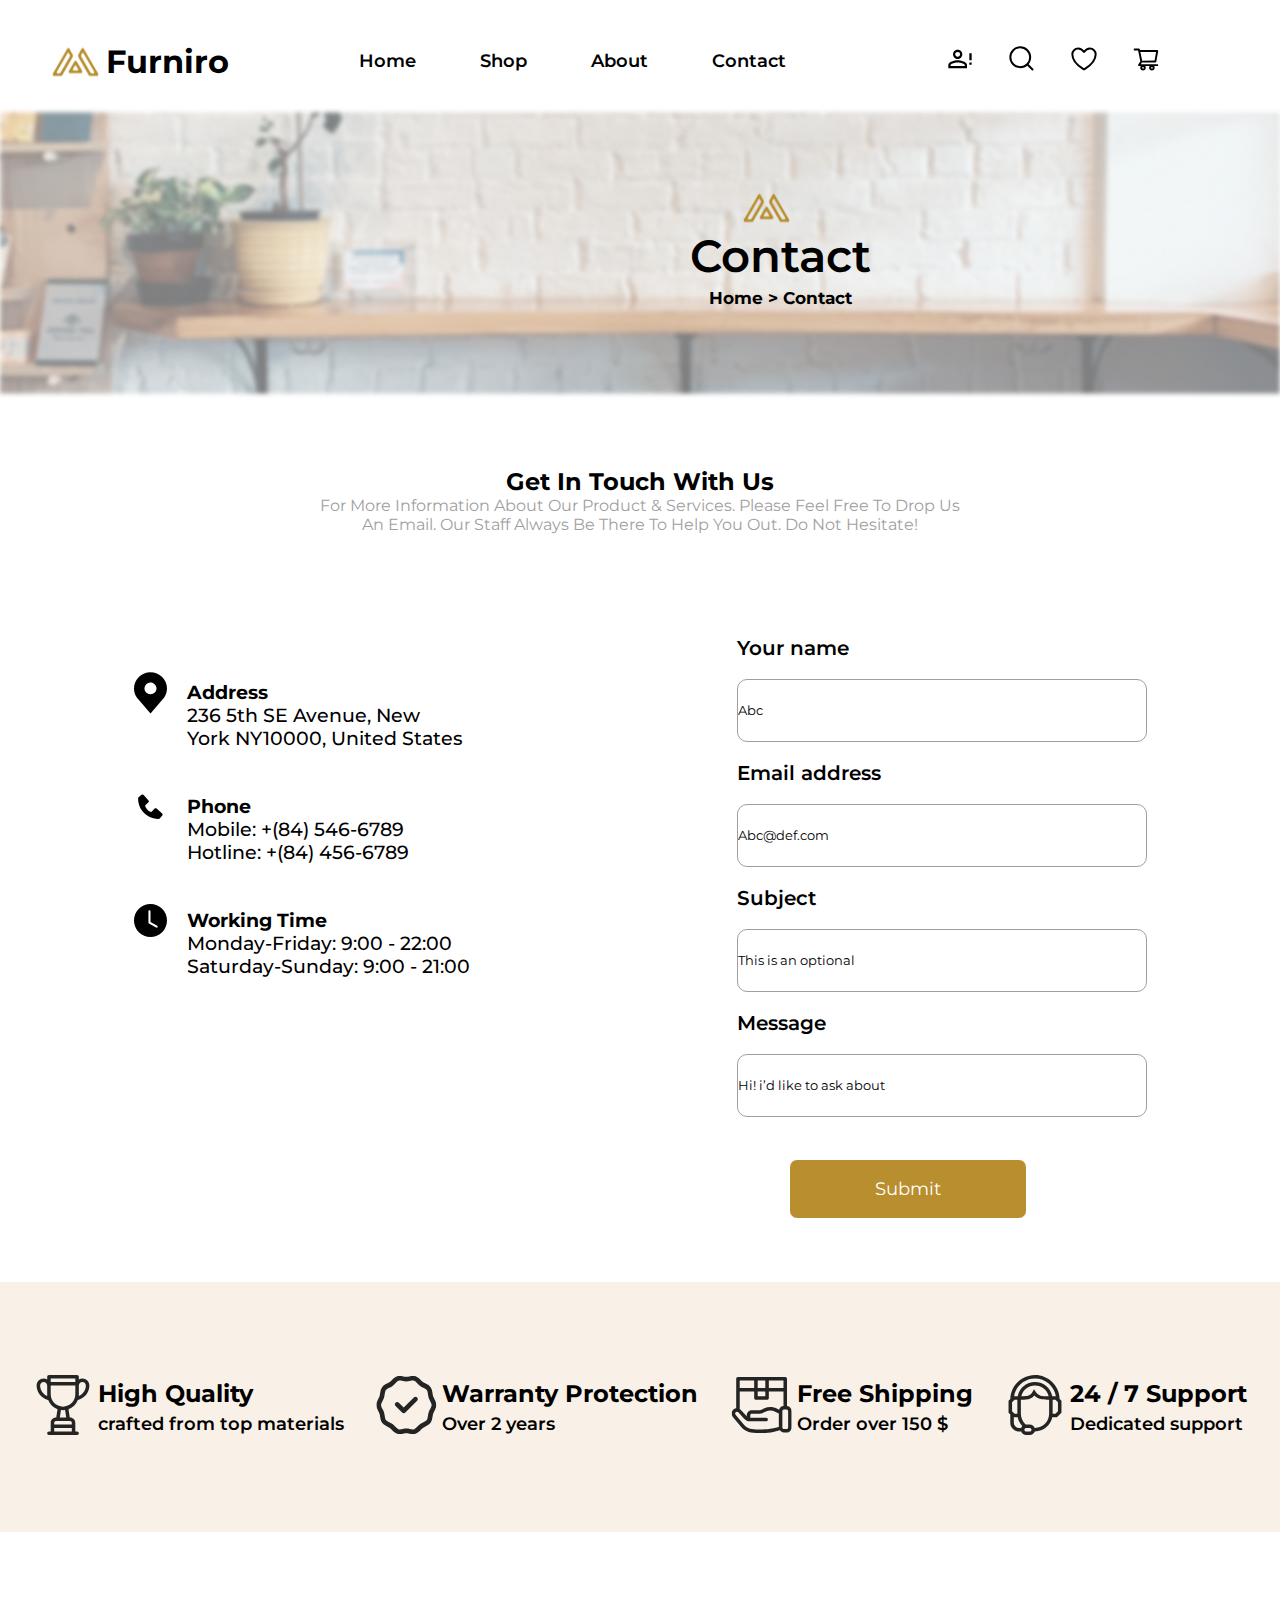
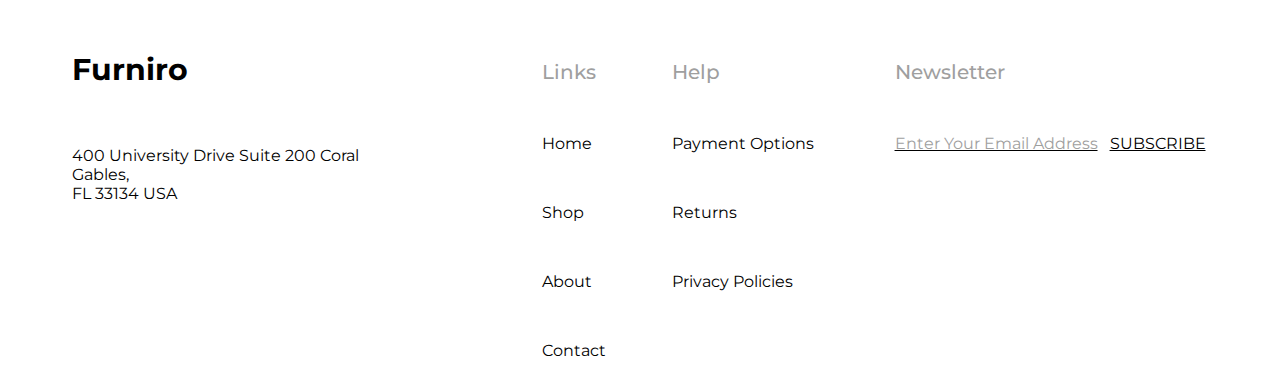
<file: Contact/contact.html>
<!DOCTYPE html>
<html lang="en">
  <head>
    <meta charset="UTF-8" />
    <meta name="viewport" content="width=device-width, initial-scale=1.0" />
    <title>Furniro-Website</title>
    <link
      rel="stylesheet"
      href="https://cdnjs.cloudflare.com/ajax/libs/font-awesome/6.7.2/css/all.min.css"
      integrity="sha512-Evv84Mr4kqVGRNSgIGL/F/aIDqQb7xQ2vcrdIwxfjThSH8CSR7PBEakCr51Ck+w+/U6swU2Im1vVX0SVk9ABhg=="
      crossorigin="anonymous"
      referrerpolicy="no-referrer"
    />
    <link
      rel="shortcut icon"
      href="/Images/svg/Logo.svg "
      type="image/x-icon"
    />
    <link rel="stylesheet" href="contact.css" />
  </head>
  <body>
    <section class="hero">
      <div class="container">
        <header class="nav-links">
          <div class="logo">
            <img src="/Images/svg/Logo.svg" alt="" />
            <h2>Furniro</h2>
          </div>
          <ul class="order-list">
            <li>
              <a href="/index.html">Home</a>
            </li>
            <li>
              <a href="#">Shop</a>
            </li>
            <li>
              <a href="/Blog/blog.html">About</a>
            </li>
            <li>
              <a href="#">Contact</a>
            </li>
          </ul>
          <div class="hero-icons">
            <img src="/Images/svg/user.svg" alt="" />
            <img src="/Images/svg/search.svg" alt="" />
            <img src="/Images/svg/heart.svg" alt="" />
            <img src="/Images/svg/cart.svg" alt="" />
          </div>
        </header>
        <div class="shop-content">
          <div class="shop-img">
            <img src="/Images/Rectangle 1.png" alt="" />
          </div>
          <div class="text">
            <img src="/Images/svg/Logo.svg" alt="" />
            <h1>Contact</h1>
            <h3>Home > Contact</h3>
          </div>
        </div>
      </div>
    </section>
    <!-- Second Section -->
    <section class="Get-touch">
      <div class="touch">
        <h2>Get In Touch With Us</h2>
        <p>
          For More Information About Our Product & Services. Please Feel Free To
          Drop Us <br />An Email. Our Staff Always Be There To Help You Out. Do
          Not Hesitate!
        </p>
      </div>
      <div class="touch-content">
        <div class="three-contact">
          <!-- address -->
          <div class="address">
            <img src="/Images/svg/Vector.svg" alt="" />
            <div class="address-text">
              <h3>Address</h3>
              <p>
                236 5th SE Avenue, New <br />
                York NY10000, United States
              </p>
            </div>
          </div>
          <!--Phone -->
          <div class="address">
            <img src="/Images/svg/bxs_phone.svg" alt="" />
            <div class="address-text">
              <h3>Phone</h3>
              <p>
                Mobile: +(84) 546-6789 <br />
                Hotline: +(84) 456-6789
              </p>
            </div>
          </div>
          <!--Working Time -->
          <div class="address">
            <img src="/Images/svg/bi_clock-fill.svg" alt="" />
            <div class="address-text">
              <h3>Working Time</h3>
              <p>
                Monday-Friday: 9:00 - 22:00 <br />
                Saturday-Sunday: 9:00 - 21:00
              </p>
            </div>
          </div>
        </div>
        <form class="contact-data">
          <label for="text">Your name</label> <br /><br />
          <input type="text" value="Abc" /><br /><br />
          <label for="text">Email address</label> <br /><br />
          <input type="text" value="Abc@def.com" /><br />
          <br />
          <label for="text">Subject</label><br />
          <br />
          <input type="text" value="This is an optional" /><br />
          <br />
          <label for="text">Message</label><br />
          <br />
          <input type="mesage" value="Hi! i’d like to ask about" /><br />
          <br />
          <!-- <input type="button" value="Submit">  -->
        </form>
      </div>
        <button>Submit</button>
 <div class="over">
        <!-- High -->
        <div class="high">
          <div>
            <img src="/Images/svg/trophy 1.svg" alt="" />
          </div>
          <div class="high-text">
            <h2>High Quality</h2>
            <p>crafted from top materials</p>
          </div>
        </div>
        <!-- warranty -->
        <div class="Warranty">
          <div>
            <img src="/Images/svg/guarantee.svg" alt="" />
          </div>
          <div class="Warranty-text">
            <h2>Warranty Protection</h2>
            <p>Over 2 years</p>
          </div>
        </div>

        <!-- free -->
        <div class="free">
          <div>
            <img src="/Images/svg/shipping.svg" alt="" />
          </div>
          <div class="free-text">
            <h2>Free Shipping</h2>
            <p>Order over 150 $</p>
          </div>
        </div>

        <!-- support -->
        <div class="support">
          <div>
            <img src="/Images/svg/customer-support.svg" alt="" />
          </div>
          <div class="support-text">
            <h2>24 / 7 Support</h2>
            <p>Dedicated support</p>
          </div>
        </div>
      </div>
    </section>
    <!-- third section -->
     <!-- footer -->
    <footer class="footer">
      <div class="footer-content">
        <h2>Furniro</h2>
        <p>400 University Drive Suite 200 Coral Gables, <br />FL 33134 USA</p>
      </div>
      <div class="foot-2">
        <div class="link">
          <h5>Links</h5>
          <p>Home</p>
          <p>Shop</p>
          <p>About</p>
          <p>Contact</p>
        </div>
        <div class="help">
          <h5>Help</h5>
          <p>Payment Options</p>
          <p>Returns</p>
          <p>Privacy Policies</p>
        </div>
        <div class="news">
          <h5>Newsletter</h5>
          <p><span> Enter Your Email Address</span>SUBSCRIBE</p>
        </div>
      </div>

      <!-- <div class="foot-link">
        <p>2023 furino. All rights reverved</p>
      </div> -->
    </footer>
    </section>
  </body>
</html>
</file>
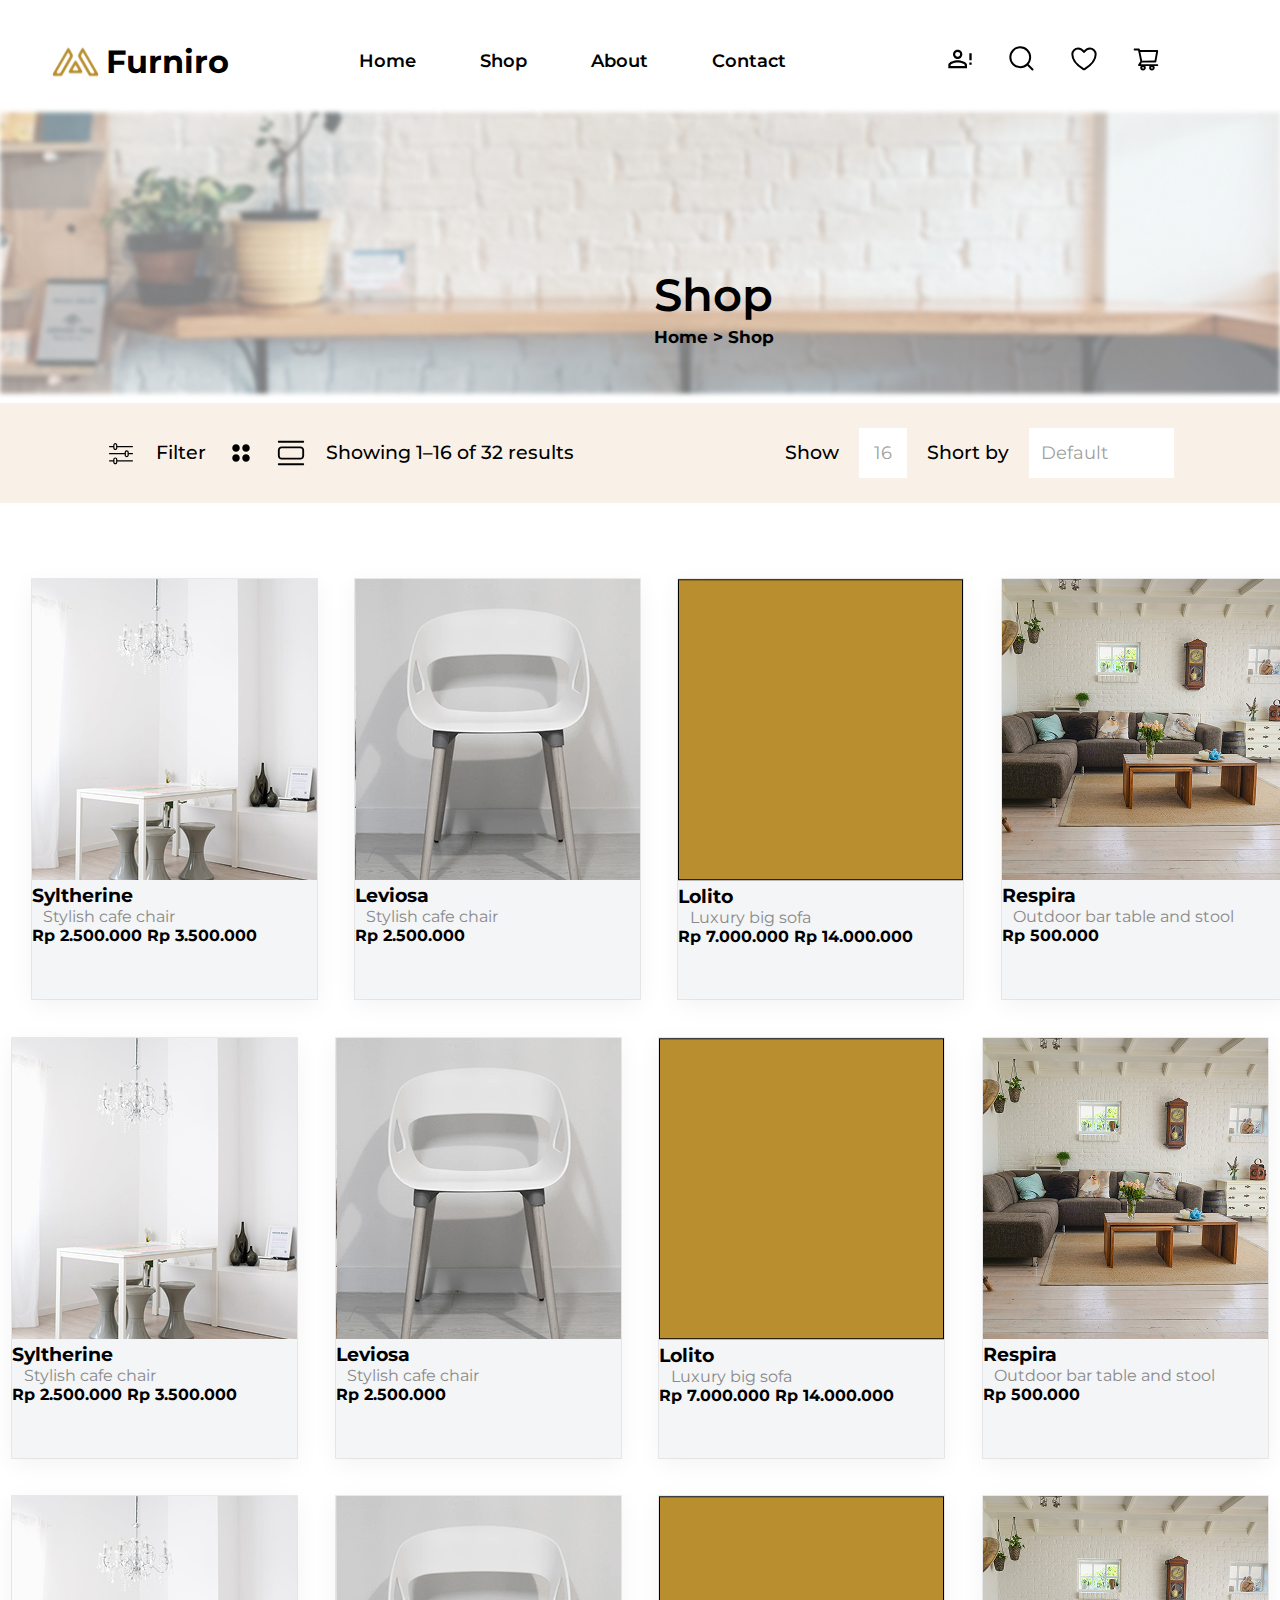
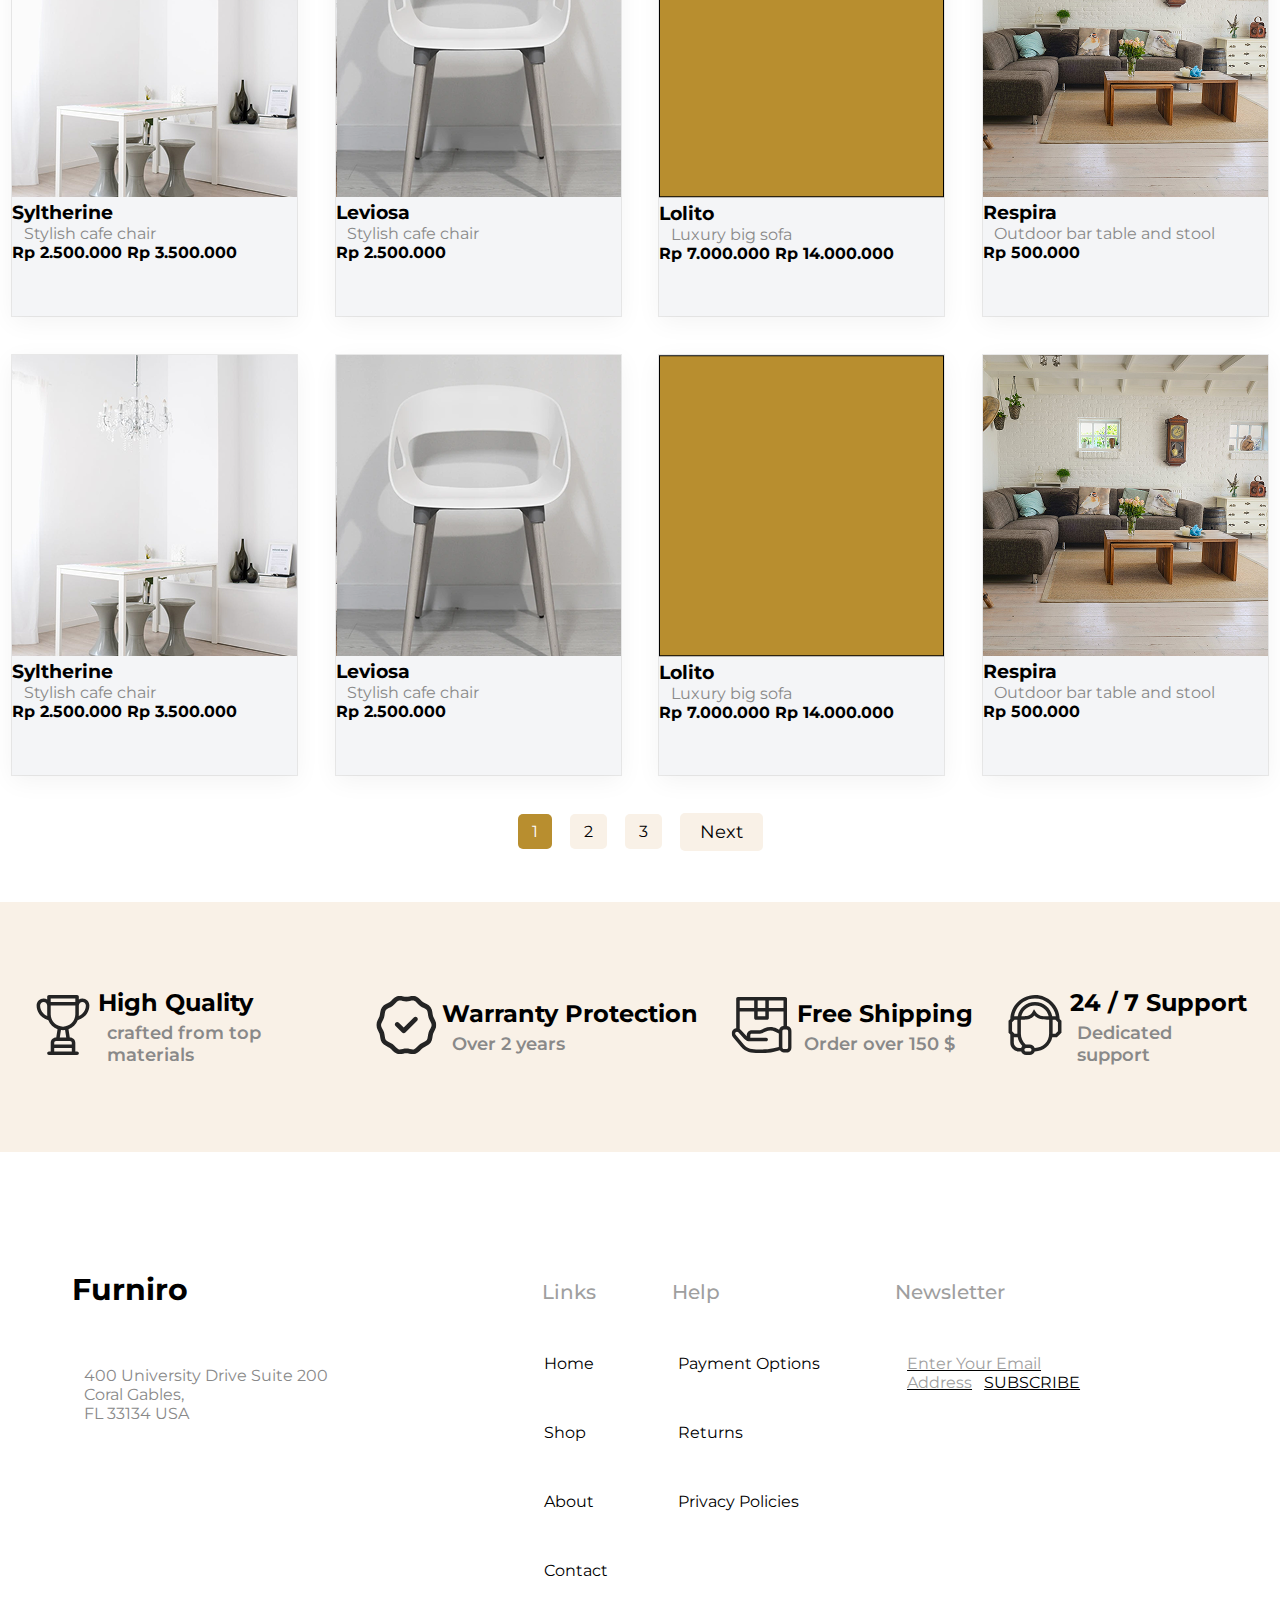
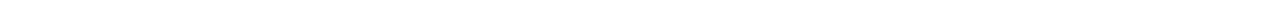
<file: Shop/shop.html>
<!DOCTYPE html>
<html lang="en">
  <head>
    <meta charset="UTF-8" />
    <meta name="viewport" content="width=device-width, initial-scale=1.0" />
    <title>Furniro-Website</title>
    <link
      rel="stylesheet"
      href="https://cdnjs.cloudflare.com/ajax/libs/font-awesome/6.7.2/css/all.min.css"
      integrity="sha512-Evv84Mr4kqVGRNSgIGL/F/aIDqQb7xQ2vcrdIwxfjThSH8CSR7PBEakCr51Ck+w+/U6swU2Im1vVX0SVk9ABhg=="
      crossorigin="anonymous"
      referrerpolicy="no-referrer"
    />
    <link
      rel="shortcut icon"
      href="/Images/svg/Logo.svg "
      type="image/x-icon"
    />
    <link rel="stylesheet" href="shop.css" />
  </head>
  <body>
    <section class="hero">
      <div class="container">
        <header class="nav-links">
          <div class="logo">
            <img src="/Images/svg/Logo.svg" alt="" />
            <h2>Furniro</h2>
          </div>
          <ul class="order-list">
            <li>
              <a href="/index.html">Home</a>
            </li>
            <li>
              <a href="#">Shop</a>
            </li>
            <li>
              <a href="#">About</a>
            </li>
            <li>
              <a href="#">Contact</a>
            </li>
          </ul>
          <div class="hero-icons">
            <img src="/Images/svg/user.svg" alt="" />
            <img src="/Images/svg/search.svg" alt="" />
            <img src="/Images/svg/heart.svg" alt="" />
            <img src="/Images/svg/cart.svg" alt="" />
          </div>
        </header>
        <div class="shop-content">
          <div class="shop-img">
            <img src="/Images/Rectangle 1.png" alt="" />
          </div>
          <div class="text">
            <h1>Shop</h1>
            <h3>Home > Shop</h3>
          </div>
          <div class="pink">
            <div class="filter">
              <img src="/Images/svg/filtering-1.svg" alt="" />
              <h3>Filter</h3>
              <img src="/Images/svg/round-2.svg" alt="" />
              <img src="/Images/svg/view-list-3.svg" alt="" />
              <h3>Showing 1–16 of 32 results</h3>
            </div>
            <div class="show">
              <h3>Show</h3>
              <button class="btn-1">16</button>
              <h3>Short by</h3>
              <button class="btn-2">Default</button>
            </div>
          </div>
        </div>
      </div>
    </section>
    <section class="more-images">
      <div class="main">
        <div class="part-1">
          <a href="/SingleProduct/sofa.html">
          <div class="image-1">
            <img src="/Images/Images 1.png" alt="" />
          </a>
            <h3>Syltherine</h3>
            <p>Stylish cafe chair</p>
            <h4>Rp 2.500.000 <span>Rp 3.500.000</span></h4>
          </div>
          
          <div class="image-2">
            <img src="/Images/Images 2.png" alt="" />
            <h3>Leviosa</h3>
            <p>Stylish cafe chair</p>
            <h4>Rp 2.500.000</h4>
          </div>
          <div class="image-3">
            <img src="/Images/Image 3.png" alt="" />
            <h3>Lolito</h3>
            <p>Luxury big sofa</p>
            <h4>Rp 7.000.000 <span>Rp 14.000.000</span></h4>
          </div>
          <div class="image-4">
            <img src="/Images/Images 4.png" alt="" />
            <h3>Respira</h3>
            <p>Outdoor bar table and stool</p>
            <h4>Rp 500.000</h4>
          </div>
        </div>
        <!-- PART-2 -->
        <div class="part-2">
          <div class="image-1">
            <img src="/Images/Images 1.png" alt="" />
            <h3>Syltherine</h3>
            <p>Stylish cafe chair</p>
            <h4>Rp 2.500.000 <span>Rp 3.500.000</span></h4>
          </div>
          <div class="image-2">
            <img src="/Images/Images 2.png" alt="" />
            <h3>Leviosa</h3>
            <p>Stylish cafe chair</p>
            <h4>Rp 2.500.000</h4>
          </div>
          <div class="image-3">
            <img src="/Images/Image 3.png" alt="" />
            <h3>Lolito</h3>
            <p>Luxury big sofa</p>
            <h4>Rp 7.000.000 <span>Rp 14.000.000</span></h4>
          </div>
          <div class="image-4">
            <img src="/Images/Images 4.png" alt="" />
            <h3>Respira</h3>
            <p>Outdoor bar table and stool</p>
            <h4>Rp 500.000</h4>
          </div>
        </div>
        <!-- Part-3 -->
        <div class="part-3">
          <div class="image-1">
            <img src="/Images/Images 1.png" alt="" />
            <h3>Syltherine</h3>
            <p>Stylish cafe chair</p>
            <h4>Rp 2.500.000 <span>Rp 3.500.000</span></h4>
          </div>
          <div class="image-2">
            <img src="/Images/Images 2.png" alt="" />
            <h3>Leviosa</h3>
            <p>Stylish cafe chair</p>
            <h4>Rp 2.500.000</h4>
          </div>
          <div class="image-3">
            <img src="/Images/Image 3.png" alt="" />
            <h3>Lolito</h3>
            <p>Luxury big sofa</p>
            <h4>Rp 7.000.000 <span>Rp 14.000.000</span></h4>
          </div>
          <div class="image-4">
            <img src="/Images/Images 4.png" alt="" />
            <h3>Respira</h3>
            <p>Outdoor bar table and stool</p>
            <h4>Rp 500.000</h4>
          </div>
        </div>
        <!-- part-4 -->
        <div class="part-4">
          <div class="image-1">
            <img src="/Images/Images 1.png" alt="" />
            <h3>Syltherine</h3>
            <p>Stylish cafe chair</p>
            <h4>Rp 2.500.000 <span>Rp 3.500.000</span></h4>
          </div>
          <div class="image-2">
            <img src="/Images/Images 2.png" alt="" />
            <h3>Leviosa</h3>
            <p>Stylish cafe chair</p>
            <h4>Rp 2.500.000</h4>
          </div>
          <div class="image-3">
            <img src="/Images/Image 3.png" alt="" />
            <h3>Lolito</h3>
            <p>Luxury big sofa</p>
            <h4>Rp 7.000.000 <span>Rp 14.000.000</span></h4>
          </div>
          <div class="image-4">
            <img src="/Images/Images 4.png" alt="" />
            <h3>Respira</h3>
            <p>Outdoor bar table and stool</p>
            <h4>Rp 500.000</h4>
          </div>
        </div>
      </div>
      <div class="btns">
        <button class="btn-a">1</button>
        <button class="btn-b">2</button>
        <button class="btn-b">3</button>
        <button class="btn-c">Next</button>
      </div>
      <!-- second last section -->
      <div class="over">
        <!-- High -->
        <div class="high">
          <div>
            <img src="/Images/svg/trophy 1.svg" alt="" />
          </div>
          <div class="high-text">
            <h2>High Quality</h2>
            <p>crafted from top materials</p>
          </div>
        </div>
        <!-- warranty -->
        <div class="Warranty">
          <div>
            <img src="/Images/svg/guarantee.svg" alt="" />
          </div>
          <div class="Warranty-text">
            <h2>Warranty Protection</h2>
            <p>Over 2 years</p>
          </div>
        </div>

        <!-- free -->
        <div class="free">
          <div>
            <img src="/Images/svg/shipping.svg" alt="" />
          </div>
          <div class="free-text">
            <h2>Free Shipping</h2>
            <p>Order over 150 $</p>
          </div>
        </div>

        <!-- support -->
        <div class="support">
          <div>
            <img src="/Images/svg/customer-support.svg" alt="" />
          </div>
          <div class="support-text">
            <h2>24 / 7 Support</h2>
            <p>Dedicated support</p>
          </div>
        </div>
      </div>
    </section>
    <!-- footer -->
    <footer class="footer">
      <div class="footer-content">
        <h2>Furniro</h2>
        <p>400 University Drive Suite 200 Coral Gables, <br />FL 33134 USA</p>
      </div>
      <div class="foot-2">
        <div class="link">
          <h5>Links</h5>
          <p>Home</p>
          <p>Shop</p>
          <p>About</p>
          <p>Contact</p>
        </div>
        <div class="help">
          <h5>Help</h5>
          <p>Payment Options</p>
          <p>Returns</p>
          <p>Privacy Policies</p>
        </div>
        <div class="news">
          <h5>Newsletter</h5>
          <p><span> Enter Your Email Address</span>SUBSCRIBE</p>
        </div>
      </div>

      <!-- <div class="foot-link">
        <p>2023 furino. All rights reverved</p>
      </div> -->
    </footer>
  </body>
</html>
</file>
<file: style.css>
@import url("https://fonts.googleapis.com/css2?family=Crimson+Text:ital,wght@0,400;0,600;0,700;1,400;1,600;1,700&family=Inter:ital,opsz,wght@0,14..32,100..900;1,14..32,100..900&family=Manrope:wght@200..800&family=Montserrat:ital,wght@0,100..900;1,100..900&family=Poppins:ital,wght@0,100;0,200;0,300;0,400;0,500;0,600;0,700;0,800;0,900;1,100;1,200;1,300;1,400;1,500;1,600;1,700;1,800;1,900&family=Rubik:ital,wght@0,300..900;1,300..900&family=Work+Sans:ital,wght@0,100..900;1,100..900&display=swap");
@import url("https://fonts.googleapis.com/css2?family=Crimson+Text:ital,wght@0,400;0,600;0,700;1,400;1,600;1,700&family=Inter:ital,opsz,wght@0,14..32,100..900;1,14..32,100..900&family=Manrope:wght@200..800&family=Montserrat:ital,wght@0,100..900;1,100..900&family=Poppins:ital,wght@0,100;0,200;0,300;0,400;0,500;0,600;0,700;0,800;0,900;1,100;1,200;1,300;1,400;1,500;1,600;1,700;1,800;1,900&family=Rubik:ital,wght@0,300..900;1,300..900&family=Work+Sans:ital,wght@0,100..900;1,100..900&display=swap");
* {
  margin: 0;
  padding: 0;
  box-sizing: border-box;
  font-family: "Montserrat", sans-serif;
}
.container {
  max-width: 1440px;
  margin-left: auto;
  margin-right: auto;
}
:root {
  /* furniro */

  --color: #3a3a3a;
  --color: #898989;
  --color: #b0b0b0;
  --color: #e97171;
  --color: #f4f5f7;
  --color: #ffffff;
  --color: #b88e2f;
  --red-color: #f53855;
  --black-color: #000000;
  --white-color: #ffffff;
  --grey-color: #f5f5f5;
  --dark-grey-color: #4f5665;
  --light-black-color: #0b132a;
  background: #ffffff;
  background: #f53838;
  background: #4f5665;
  background: #0b132a;
  background: linear-gradient(180deg, #ffe89e 10.64%, #ffbf1a 104.54%);
  background: #30235b;
  background: #2fab73;
  background: #23bb86;
  background: #fe9076;
  background: #ffa400;
  background: #ffa8003b;
  background: linear-gradient(184.03deg, #ff9f81 -12.37%, #f53838 114.33%);
  background: #dde0e4;
  background: #2f235a;
  background: #00000012;
  background: #f7f7f7;
  background: linear-gradient(194.37deg, #ffd481 -11.72%, #fa620c 158.72%);
  background: #111111;
  background: #ffbcbc;
  background: #dddddd;
  background: #e5fcff;
  background: #0d1025;
  background: #24c28a;
  background: #e0e0e0;
  background: #f5383859;
  background: #fea250;
  background: #ff7979;
  background: #ffffff;
}
body {
  font-family: "Montserrat", sans-serif;
}
.logo {
  display: inline-flex;
  gap: 6px;
}

.logo h2 {
  font-size: 32px;
}
.nav-links {
  display: flex;
  justify-content: space-around;
  align-items: center;
  padding-top: 15px;
}
ul li {
  list-style: none;
}
.order-list li {
  display: inline-flex;
  padding: 30px;
}
.order-list a {
  text-decoration: none;
  color: #000000;
  font-size: 18px;
  font-weight: 600;
}
.hero-icons {
  padding: 30px;
  margin-right: 10px;
}
.hero-icons img {
  padding-right: 30px;
}
.hero-content {
  position: relative;
}
.hero-img img {
  width: 100%;
}
.hero-card {
  width: 630px;
  background-color: #fff3e3;
  height: 420px;
  border-radius: 8px;
  position: absolute;
  top: 187px;
  left: 700px;
}
.hero-card h6 {
  font-size: 19px;
  padding-left: 40px;
  font-weight: 600;
  padding-top: 50px;
}
.hero-card p {
  font-size: 19px;
  font-weight: 600;
  padding-top: 20px;

  padding-left: 40px;
}
.hero-card h1 {
  font-size: 55px;
  color: #b88e2f;
  padding-left: 40px;
}
.hero-card button {
  background-color: #b88e2f;
  padding: 20px 70px;
  color: #ffffff;
  font-size: 18px;
  border: none;
  margin-top: 50px;
  font-weight: 600;
  margin-left: 40px;
}

/* second section */
.browse {
  text-align: center;
  margin-top: 4%;
}
.browse h2 {
  font-size: 35px;
}

.browse p {
  font-size: 20px;
  padding-top: 5px;
}
.browse-img {
  margin-top: 3%;
}
.browse-img h3 {
  text-align: center;
  padding-top: 1%;
  font-size: 23px;
}
.browse-img {
  display: flex;
  align-items: center;
  justify-content: center;
  gap: 2%;
}

/* third section */
.pro {
  text-align: center;
  margin-top: 7%;
}
.pro h2 {
  font-size: 35px;
}
.part-1,
.part-2 {
  display: flex;
  align-items: center;
  justify-content: center;
  gap: 3%;
  padding-top: 3%;
}
.image-1,
.image-2,
.image-3,
.image-4,
.image-5,
.image-6,
.image-7,
.image-8 {
  box-shadow: rgba(0, 0, 0, 0.05) 0px 6px 24px 0px,
    rgba(0, 0, 0, 0.08) 0px 0px 0px 1px;
  background-color: #f4f5f7;
  height: 420px;
}
.pro-imgs h3 {
  font-size: 23px;
  color: #3a3a3a;
  padding-top: 2%;
  padding-left: 4%;
}
.pro-imgs h4 {
  font-size: 20px;
  color: #3a3a3a;
  padding-top: 3%;
  padding-left: 4%;
}
.pro-imgs span,
p {
  font-size: 16px;
  color: #898989;
  /* padding-top: 3%; */
  padding-left: 4%;
}

.Products button {
  padding: 15px 75px;
  color: #b88e2f;
  border: 2px solid #b88e2f;
  font-size: 18px;
  margin-left: 42%;
  margin-top: 2%;
  background-color: white;
  font-weight: 600;
}
.inspiration {
  background-color: #fcf8f3;
  height: 700px;
  display: flex;
  align-items: center;
  justify-content: center;
  gap: 1%;
  margin-top: 3%;
}

.room h1 {
  font-size: 35px;
}
.room p {
  color: #616161;
  font-size: 18px;
  padding-top: 10px;
}
.room button {
  background-color: #b88e2f;
  padding: 19px 50px;
  color: #ffffff;
  font-size: 16px;
  border: none;
  margin-top: 30px;
  font-weight: 600;
}
.img-2 {
  position: relative;
}
.img-2-card {
  width: 202px;
  height: 130px;
  background-color: #ffffff;
  box-shadow: rgba(149, 157, 165, 0.2) 0px 8px 24px;
  border: none;
  position: absolute;
  right: 550px;
  top: 410px;
}
.img-2-card h4 {
  font-size: 35px;
  padding-left: 12px;
  padding-top: 4px;
}
.img-2-card p {
  padding-left: 7px;
  padding-top: 14px;
  font-size: 20px;
}

 
.furniture-section {
  margin-top: 30px;
}
.furniture-text {
  text-align: center;
  line-height: 2.3rem;
  margin-bottom: 40px;
}
.furniture-text h1 {
  font-size: 30px;
}
.furniture-imgs {
  display: flex;
  gap: 10px;
  align-items: center;
  justify-content: center;
}
.furniture-row1 {
  display: flex;
  align-items: baseline;
  gap: 20px;
}
.furniture-row2 {
  display: flex;
  align-items: start;
  gap: 20px;
  margin-top: 20px;
}

/* footer */
.footer {
  margin-top: 7%;
  display: flex;
  /* align-items: center; */
  justify-content: center;
  gap: 14%;
  height: 370px;
}
.foot-2 {
  display: flex;
  /* align-items: center; */
  justify-content: space-around;
  gap: 10%;
  padding-top: 3%;
}
.foot-2 p {
  padding-top: 50px;
  color: #000000;
}
.foot-2 h5 {
  color: #9f9f9f;
  font-size: 20px;
  font-weight: 500;
}
.footer-content h2 {
  font-size: 30px;
  padding-top: 10%;
}
.footer-content p {
  width: 290px;
  padding-top: 20%;
}
.foot-2 span {
  color: #9f9f9f;
  padding-right: 12px;
}
.news {
  width: 402px;
}
.news P{
  text-decoration: underline;
}
.help {
  width: 200px;
}
</file>
<file: Blog/blog.css>
@import url("https://fonts.googleapis.com/css2?family=Crimson+Text:ital,wght@0,400;0,600;0,700;1,400;1,600;1,700&family=Inter:ital,opsz,wght@0,14..32,100..900;1,14..32,100..900&family=Manrope:wght@200..800&family=Montserrat:ital,wght@0,100..900;1,100..900&family=Poppins:ital,wght@0,100;0,200;0,300;0,400;0,500;0,600;0,700;0,800;0,900;1,100;1,200;1,300;1,400;1,500;1,600;1,700;1,800;1,900&family=Rubik:ital,wght@0,300..900;1,300..900&family=Work+Sans:ital,wght@0,100..900;1,100..900&display=swap");
@import url("https://fonts.googleapis.com/css2?family=Crimson+Text:ital,wght@0,400;0,600;0,700;1,400;1,600;1,700&family=Inter:ital,opsz,wght@0,14..32,100..900;1,14..32,100..900&family=Manrope:wght@200..800&family=Montserrat:ital,wght@0,100..900;1,100..900&family=Poppins:ital,wght@0,100;0,200;0,300;0,400;0,500;0,600;0,700;0,800;0,900;1,100;1,200;1,300;1,400;1,500;1,600;1,700;1,800;1,900&family=Rubik:ital,wght@0,300..900;1,300..900&family=Work+Sans:ital,wght@0,100..900;1,100..900&display=swap");
* {
  margin: 0;
  padding: 0;
  box-sizing: border-box;
  font-family: "Montserrat", sans-serif;
}
.container {
  max-width: 1440px;
  margin-left: auto;
  margin-right: auto;
}
:root {
  /* furniro */

  --color: #3a3a3a;
  --color: #898989;
  --color: #b0b0b0;
  --color: #e97171;
  --color: #f4f5f7;
  --color: #ffffff;
  --color: #b88e2f;
  --red-color: #f53855;
  --black-color: #000000;
  --white-color: #ffffff;
  --grey-color: #f5f5f5;
  --dark-grey-color: #4f5665;
  --light-black-color: #0b132a;
  background: #ffffff;
  background: #f53838;
  background: #4f5665;
  background: #0b132a;
  background: #30235b;
  background: #2fab73;
  background: #23bb86;
  background: #fe9076;
  background: #ffa400;
  background: #ffa8003b;
  background: #dde0e4;
  background: #2f235a;
  background: #00000012;
  background: #f7f7f7;
  background: #111111;
  background: #ffbcbc;
  background: #dddddd;
  background: #e5fcff;
  background: #0d1025;
  background: #24c28a;
  background: #e0e0e0;
  background: #f5383859;
  background: #fea250;
  background: #ff7979;
  background: #ffecec;
  background: #000000;
  background: #afb5c0;
  background: #b4b4b4;
  background: #cf0606;
  background: #e8e8e8;
}
body {
  font-family: "Montserrat", sans-serif;
  background-color: #ffffff;
}
.logo {
  display: inline-flex;
  gap: 6px;
}

.logo h2 {
  font-size: 32px;
}
.nav-links {
  display: flex;
  justify-content: space-around;
  align-items: center;
  padding-top: 15px;
}
ul li {
  list-style: none;
}
.order-list li {
  display: inline-flex;
  padding: 30px;
}
.order-list a {
  text-decoration: none;
  color: #000000;
  font-size: 18px;
  font-weight: 600;
}
.hero-icons {
  padding: 30px;
  margin-right: 10px;
}
.hero-icons img {
  padding-right: 30px;
}
.shop-content {
  position: relative;
}
.text {
  position: absolute;
  top: 84px;
  left: 690px;
  text-align: center;
}
.text h1 {
  font-size: 45px;
  font-weight: 600;
}
.text h3 {
  font-size: 17px;
  padding-top: 5px;
}
.shop-img img {
  width: 100%;
}
.text img {
  margin-right: 30px;
}
.blog {
  display: flex;
  justify-content: center;
  gap: 24px;
  margin-top: 5%;
}
.Categories input {
  padding: 12px 51px;
  border-radius: 8px;
  border: 1px solid #9f9f9f;
}
.Categories p {
  color: #9f9f9f;
  font-size: 16px;
  padding-top: 50px;
}
.Categories h3 {
  padding-top: 40px;
  text-align: center;
}
.icons {
  display: flex;
  justify-content: start;
  align-items: center;
  gap: 30px;
}
.user-icon {
  display: flex;
  gap: 10px;
}
.calender-icon {
  display: flex;
  gap: 10px;
}
.Wood-icon {
  display: flex;
  gap: 10px;
}

.Going-all {
  margin-top: 2%;
}
.design p {
  color: #9f9f9f;
  padding-top: 10px;
  /* letter-spacing: 0.04rem; */
  line-height: 1.3rem;
}

.design h5 {
  text-decoration: underline;
  font-size: 15px;
  padding-top: 20px;
}
.design img {
  margin-top: 25px;
}
.post-1,
.post-2,
.post-3,
.post-4,
.post-5{
    display: flex;
    align-items: center;
    /* justify-content: center; */
    gap: 10px;
}
.Recent-Posts h3{
font-size: 30px;
}
.Recent-Posts img{
    margin-top: 20px;
}
.Going-all{
    display: flex;
  justify-content: center;
  gap: 20px;
  margin-top: 5%;
}
.icons {
  display: flex;
  justify-content: start;
  align-items: center;
   margin-left: 120px;
  gap: 30px;
}
.user-icon {
  display: flex;
  gap: 10px;
}
.calender-icon {
  display: flex;
  gap: 10px;
}
.Wood-icon {
  display: flex;
  gap: 10px;
}
.decorating{
   margin-left: 120px;
}
.decorating-content p {
  color: #9f9f9f;
  padding-top: 10px;
  /* letter-spacing: 0.04rem; */
  line-height: 1.3rem;
}

.decorating-content h5 {
  text-decoration: underline;
  font-size: 15px;
  padding-top: 20px;
}
.decorating-content img{
      margin-top: 10px;
}
.icons {
  display: flex;
  justify-content: start;
  align-items: center;
  gap: 30px;
}
.user-icon {
  display: flex;
  gap: 10px;
}
.calender-icon {
  display: flex;
  gap: 10px;
}
.Wood-icon {
  display: flex;
  gap: 10px;
}
.Handmade-piece{
   margin-left: 120px;
}
.Handmade p {
  color: #9f9f9f;
  padding-top: 10px;
  /* letter-spacing: 0.04rem; */
  line-height: 1.3rem;
}

.Handmade h5 {
  text-decoration: underline;
  font-size: 15px;
  padding-top: 20px;
}
.btns {
  margin-top: 3%;
  display: flex;
  align-items: center;
  justify-content: center;
  gap: 18px;
  margin-bottom: 4%;
}

.btn-a {
  padding: 8px 14px;
  font-size: 16px;
  background-color: #b88e2f;
  border: none;
  color: white;
  border-radius: 5px;
}
.btn-b {
  padding: 8px 14px;
  border-radius: 5px;

  font-size: 16px;
  background-color: #f9f1e7;
  border: none;
  color: #000000;
}
.btn-c {
  padding: 8px 20px;
  font-size: 18px;
  background-color: #f9f1e7;
  border: none;
  color: #000000;
  border-radius: 5px;
}

/* second last section */
.over {
  display: flex;
  align-items: center;
  justify-content: space-evenly;
  background-color: #f9f1e7;
  height: 250px;
}
.over p {
  font-size: 18px;
  font-weight: 600;
  padding-top: 5px;
}
.high,
.Warranty,
.free,
.support {
  display: flex;
  align-items: center;
  justify-content: center;
  gap: 5px;
}
/* footer */
.footer {
  margin-top: 7%;
  display: flex;
  /* align-items: center; */
  justify-content: center;
  gap: 14%;
  height: 370px;
}
.foot-2 {
  display: flex;
  /* align-items: center; */
  justify-content: space-around;
  gap: 10%;
  padding-top: 3%;
}
.foot-2 p {
  padding-top: 50px;
  color: #000000;
}
.foot-2 h5 {
  color: #9f9f9f;
  font-size: 20px;
  font-weight: 500;
}
.footer-content h2 {
  font-size: 30px;
  padding-top: 10%;
}
.footer-content p {
  width: 290px;
  padding-top: 20%;
}
.foot-2 span {
  color: #9f9f9f;
  padding-right: 12px;
}
.news {
  width: 402px;
}
.news P{
  text-decoration: underline;
}
.help {
  width: 200px;
}
</file>
<file: Cart/cart.css>
@import url("https://fonts.googleapis.com/css2?family=Crimson+Text:ital,wght@0,400;0,600;0,700;1,400;1,600;1,700&family=Inter:ital,opsz,wght@0,14..32,100..900;1,14..32,100..900&family=Manrope:wght@200..800&family=Montserrat:ital,wght@0,100..900;1,100..900&family=Poppins:ital,wght@0,100;0,200;0,300;0,400;0,500;0,600;0,700;0,800;0,900;1,100;1,200;1,300;1,400;1,500;1,600;1,700;1,800;1,900&family=Rubik:ital,wght@0,300..900;1,300..900&family=Work+Sans:ital,wght@0,100..900;1,100..900&display=swap");
@import url("https://fonts.googleapis.com/css2?family=Crimson+Text:ital,wght@0,400;0,600;0,700;1,400;1,600;1,700&family=Inter:ital,opsz,wght@0,14..32,100..900;1,14..32,100..900&family=Manrope:wght@200..800&family=Montserrat:ital,wght@0,100..900;1,100..900&family=Poppins:ital,wght@0,100;0,200;0,300;0,400;0,500;0,600;0,700;0,800;0,900;1,100;1,200;1,300;1,400;1,500;1,600;1,700;1,800;1,900&family=Rubik:ital,wght@0,300..900;1,300..900&family=Work+Sans:ital,wght@0,100..900;1,100..900&display=swap");
* {
  margin: 0;
  padding: 0;
  box-sizing: border-box;
  font-family: "Montserrat", sans-serif;
}
.container {
  max-width: 1440px;
  margin-left: auto;
  margin-right: auto;
}
:root {
  /* furniro */

  --color: #3a3a3a;
  --color: #898989;
  --color: #b0b0b0;
  --color: #e97171;
  --color: #f4f5f7;
  --color: #ffffff;
  --color: #b88e2f;
  --red-color: #f53855;
  --black-color: #000000;
  --white-color: #ffffff;
  --grey-color: #f5f5f5;
  --dark-grey-color: #4f5665;
  --light-black-color: #0b132a;
  background: #ffffff;
  background: #f53838;
  background: #4f5665;
  background: #0b132a;
  background: linear-gradient(180deg, #ffe89e 10.64%, #ffbf1a 104.54%);
  background: #30235b;
  background: #2fab73;
  background: #23bb86;
  background: #fe9076;
  background: #ffa400;
  background: #ffa8003b;
  background: linear-gradient(184.03deg, #ff9f81 -12.37%, #f53838 114.33%);
  background: #dde0e4;
  background: #2f235a;
  background: #00000012;
  background: #f7f7f7;
  background: linear-gradient(194.37deg, #ffd481 -11.72%, #fa620c 158.72%);
  background: #111111;
  background: #ffbcbc;
  background: #dddddd;
  background: #e5fcff;
  background: #0d1025;
  background: #24c28a;
  background: #e0e0e0;
  background: #f5383859;
  background: #fea250;
  background: #ff7979;
  background: linear-gradient(207.71deg, #ffd481 10.79%, #fa620c 128.64%);
  background: linear-gradient(126.45deg, #ffd481 -31.99%, #fa620c 92.15%);
  background: #ffecec;
  background: linear-gradient(
    180deg,
    rgba(255, 255, 255, 0) 0%,
    #fe9277 212.45%
  );
  background: #000000;
  background: #afb5c0;
  background: #b4b4b4;
  background: #cf0606;
  background: #e8e8e8;
  background: #eeeff2;
  background: #f0f0f0;
  background: #f53855;
  background: linear-gradient(202.61deg, #ffffff -41.76%, #d7d7d7 106.5%);
  background: #42d2ff1a;
  background: linear-gradient(184.67deg, #7f67ce -14.16%, #30235b 97.93%);
  background: #9effae;
  background: #e2e2e2;
  background: #e7f2ff;
  background: linear-gradient(
    26.55deg,
    #ececec -16.12%,
    rgba(245, 245, 245, 0) 100%
  );
  background: #f7474312;
  background: #f8f8f8;
  background: linear-gradient(
    180deg,
    #f8f8f8 -45.04%,
    rgba(248, 248, 248, 0) 88.56%
  );
  background: linear-gradient(183.72deg, #ff9f81 -12.7%, #f53838 114.19%);
  background: linear-gradient(180deg, #ffd5b7 0%, #ffab6d 100%);
  background: #ffdead;
  background: linear-gradient(178.43deg, #ffefe0 -75.91%, #ffbe99 55.96%);
  background: linear-gradient(180.92deg, #ffefe0 -112.42%, #ffbe99 68.91%);
  background: linear-gradient(180deg, #ffefe0 0%, #ffbe99 100%);
  background: linear-gradient(255.8deg, #ffefe0 -3.84%, #ffbe99 70.31%);
  background: linear-gradient(180deg, #ffefe0 -52.38%, #ffbe99 82.64%);
  background: linear-gradient(155.19deg, #ffefe0 0.65%, #ffbe99 69.62%);
  background: linear-gradient(178.69deg, #ffefe0 -37.04%, #ffbe99 94.16%);
  background: linear-gradient(180deg, #ffefe0 9.05%, #ffbe99 90.71%);
  background: linear-gradient(180deg, #ffffff -30.19%, #cccccc 131.01%);
  background: linear-gradient(268.2deg, #ffffff -32.15%, #cccccc 97.65%);
  background: #ffffff;
}
body {
  font-family: "Montserrat", sans-serif;
}
.logo {
  display: inline-flex;
  gap: 6px;
}

.logo h2 {
  font-size: 32px;
}
.nav-links {
  display: flex;
  justify-content: space-around;
  align-items: center;
  padding-top: 15px;
}
ul li {
  list-style: none;
}
.order-list li {
  display: inline-flex;
  padding: 30px;
}
.order-list a {
  text-decoration: none;
  color: #000000;
  font-size: 18px;
  font-weight: 600;
}
.hero-icons {
  padding: 30px;
  margin-right: 10px;
}
.hero-icons img {
  padding-right: 30px;
}
.shop-content {
  position: relative;
}
.text {
  position: absolute;
  top: 84px;
  left: 690px;
  text-align: center;
}
.text h1 {
  font-size: 45px;
  font-weight: 600;
}
.text h3 {
  font-size: 17px;
  padding-top: 5px;
}
.shop-img img {
  width: 100%;
}
.text img {
  margin-right: 30px;
}
.part-1{
    display: flex;
    background-color: #F9F1E7;
    height: 65px;
}
.part-1 p {
    padding: 20px;
    font-size: 18px;
    font-weight: 600;
    color: #000000;
}
</file>
<file: Checkout/check.css>
@import url("https://fonts.googleapis.com/css2?family=Crimson+Text:ital,wght@0,400;0,600;0,700;1,400;1,600;1,700&family=Inter:ital,opsz,wght@0,14..32,100..900;1,14..32,100..900&family=Manrope:wght@200..800&family=Montserrat:ital,wght@0,100..900;1,100..900&family=Poppins:ital,wght@0,100;0,200;0,300;0,400;0,500;0,600;0,700;0,800;0,900;1,100;1,200;1,300;1,400;1,500;1,600;1,700;1,800;1,900&family=Rubik:ital,wght@0,300..900;1,300..900&family=Work+Sans:ital,wght@0,100..900;1,100..900&display=swap");
@import url("https://fonts.googleapis.com/css2?family=Crimson+Text:ital,wght@0,400;0,600;0,700;1,400;1,600;1,700&family=Inter:ital,opsz,wght@0,14..32,100..900;1,14..32,100..900&family=Manrope:wght@200..800&family=Montserrat:ital,wght@0,100..900;1,100..900&family=Poppins:ital,wght@0,100;0,200;0,300;0,400;0,500;0,600;0,700;0,800;0,900;1,100;1,200;1,300;1,400;1,500;1,600;1,700;1,800;1,900&family=Rubik:ital,wght@0,300..900;1,300..900&family=Work+Sans:ital,wght@0,100..900;1,100..900&display=swap");
* {
  margin: 0;
  padding: 0;
  box-sizing: border-box;
  font-family: "Montserrat", sans-serif;
}
.container {
  max-width: 1440px;
  margin-left: auto;
  margin-right: auto;
}
:root {
  /* furniro */

  --color: #3a3a3a;
  --color: #898989;
  --color: #b0b0b0;
  --color: #e97171;
  --color: #f4f5f7;
  --color: #ffffff;
  --color: #b88e2f;
  --red-color: #f53855;
  --black-color: #000000;
  --white-color: #ffffff;
  --grey-color: #f5f5f5;
  --dark-grey-color: #4f5665;
  --light-black-color: #0b132a;
  background: #ffffff;
  background: #f53838;
  background: #4f5665;
  background: #0b132a;
  background: #30235b;
  background: #2fab73;
  background: #23bb86;
  background: #fe9076;
  background: #ffa400;
  background: #ffa8003b;
  background: #dde0e4;
  background: #2f235a;
  background: #00000012;
  background: #f7f7f7;
  background: #111111;
  background: #ffbcbc;
  background: #dddddd;
  background: #e5fcff;
  background: #0d1025;
  background: #24c28a;
  background: #e0e0e0;
  background: #f5383859;
  background: #fea250;
  background: #ff7979;
  background: #ffecec;
  background: #000000;
  background: #afb5c0;
  background: #b4b4b4;
  background: #cf0606;
  background: #e8e8e8;
}
body {
  font-family: "Montserrat", sans-serif;
  background-color: #ffffff;
}
.logo {
  display: inline-flex;
  gap: 6px;
}

.logo h2 {
  font-size: 32px;
}
.nav-links {
  display: flex;
  justify-content: space-around;
  align-items: center;
  padding-top: 15px;
}
ul li {
  list-style: none;
}
.order-list li {
  display: inline-flex;
  padding: 30px;
}
.order-list a {
  text-decoration: none;
  color: #000000;
  font-size: 18px;
  font-weight: 600;
}
.hero-icons {
  padding: 30px;
  margin-right: 10px;
}
.hero-icons img {
  padding-right: 30px;
}
.shop-content {
  position: relative;
}
.text {
  position: absolute;
  top: 84px;
  left: 690px;
  text-align: center;
}
.text h1 {
  font-size: 45px;
  font-weight: 600;
}
.text h3 {
  font-size: 17px;
  padding-top: 5px;
}
.shop-img img {
  width: 100%;
}
.text img {
  margin-right: 30px;
}

.Billing {
  display: flex;
  justify-content: center;
  gap: 160px;
  margin-top: 5%;
}
/* .main-product{
    display: flex;
} */
.product-1 {
  display: flex;
  justify-content: space-between;
  align-items: center;
}
.name {
  display: flex;
  gap: 70px;
  margin-top: 20px;
}
.last-name {
  display: flex;
  gap: 10px;
}
.last-name input {
     width: 182px;
    height: 55px;
  /* padding: 18px 20px; */
  border-radius: 6px;
  border: 1px solid #9f9f9f;
}
.another input {
  /* padding: 18px 90px; */
  border: 1px solid #9f9f9f;
  border-radius: 6px;
      width: 385px;
    height: 60px;
}
  
label {
  font-size: 20px;
}
.main-product button {
  padding: 13px 60px;
  font-size: 20px;
  border-radius: 10px;
  border: 1px solid #000;
  margin-top: 20%;
  margin-left: 20%;
}
hr{
    margin-top: 30px;
    margin-bottom: 30px;
}
.main-product p {
  padding-top: 10px;
  line-height: 1.08rem;
    letter-spacing: 0.06rem;
}
/* over */
.over {
  display: flex;
  align-items: center;
  justify-content: space-evenly;
  background-color: #f9f1e7;
  height: 250px;
  margin-top: 5%;
}
.over p {
  font-size: 18px;
  font-weight: 600;
  padding-top: 5px;
}
.high,
.Warranty,
.free,
.support {
  display: flex;
  align-items: center;
  justify-content: center;
  gap: 5px;
}
/* footer */
.footer {
  margin-top: 7%;
  display: flex;
  /* align-items: center; */
  justify-content: center;
  gap: 14%;
  height: 370px;
}
.foot-2 {
  display: flex;
  /* align-items: center; */
  justify-content: space-around;
  gap: 10%;
  padding-top: 3%;
}
.foot-2 p {
  padding-top: 50px;
  color: #000000;
}
.foot-2 h5 {
  color: #9f9f9f;
  font-size: 20px;
  font-weight: 500;
}
.footer-content h2 {
  font-size: 30px;
  padding-top: 10%;
}
.footer-content p {
  width: 290px;
  padding-top: 20%;
}
.foot-2 span {
  color: #9f9f9f;
  padding-right: 12px;
}
.news {
  width: 402px;
}
.news P{
  text-decoration: underline;
}
.help {
  width: 200px;
}
</file>
<file: Contact/contact.css>
@import url("https://fonts.googleapis.com/css2?family=Crimson+Text:ital,wght@0,400;0,600;0,700;1,400;1,600;1,700&family=Inter:ital,opsz,wght@0,14..32,100..900;1,14..32,100..900&family=Manrope:wght@200..800&family=Montserrat:ital,wght@0,100..900;1,100..900&family=Poppins:ital,wght@0,100;0,200;0,300;0,400;0,500;0,600;0,700;0,800;0,900;1,100;1,200;1,300;1,400;1,500;1,600;1,700;1,800;1,900&family=Rubik:ital,wght@0,300..900;1,300..900&family=Work+Sans:ital,wght@0,100..900;1,100..900&display=swap");
@import url("https://fonts.googleapis.com/css2?family=Crimson+Text:ital,wght@0,400;0,600;0,700;1,400;1,600;1,700&family=Inter:ital,opsz,wght@0,14..32,100..900;1,14..32,100..900&family=Manrope:wght@200..800&family=Montserrat:ital,wght@0,100..900;1,100..900&family=Poppins:ital,wght@0,100;0,200;0,300;0,400;0,500;0,600;0,700;0,800;0,900;1,100;1,200;1,300;1,400;1,500;1,600;1,700;1,800;1,900&family=Rubik:ital,wght@0,300..900;1,300..900&family=Work+Sans:ital,wght@0,100..900;1,100..900&display=swap");
* {
  margin: 0;
  padding: 0;
  box-sizing: border-box;
  font-family: "Montserrat", sans-serif;
}
.container {
  max-width: 1440px;
  margin-left: auto;
  margin-right: auto;
}
:root {
  /* furniro */

  --color: #3a3a3a;
  --color: #898989;
  --color: #b0b0b0;
  --color: #e97171;
  --color: #f4f5f7;
  --color: #ffffff;
  --color: #b88e2f;
  --red-color: #f53855;
  --black-color: #000000;
  --white-color: #ffffff;
  --grey-color: #f5f5f5;
  --dark-grey-color: #4f5665;
  --light-black-color: #0b132a;
  background: #ffffff;
  background: #f53838;
  background: #4f5665;
  background: #0b132a;
  background: #30235b;
  background: #2fab73;
  background: #23bb86;
  background: #fe9076;
  background: #ffa400;
  background: #ffa8003b;
  background: #dde0e4;
  background: #2f235a;
  background: #00000012;
  background: #f7f7f7;
  background: #111111;
  background: #ffbcbc;
  background: #dddddd;
  background: #e5fcff;
  background: #0d1025;
  background: #24c28a;
  background: #e0e0e0;
  background: #f5383859;
  background: #fea250;
  background: #ff7979;
  background: #ffecec;
  background: #000000;
  background: #afb5c0;
  background: #b4b4b4;
  background: #cf0606;
  background: #e8e8e8;
}
body {
  font-family: "Montserrat", sans-serif;
  background-color: #ffffff;
}
.logo {
  display: inline-flex;
  gap: 6px;
}

.logo h2 {
  font-size: 32px;
}
.nav-links {
  display: flex;
  justify-content: space-around;
  align-items: center;
  padding-top: 15px;
}
ul li {
  list-style: none;
}
.order-list li {
  display: inline-flex;
  padding: 30px;
}
.order-list a {
  text-decoration: none;
  color: #000000;
  font-size: 18px;
  font-weight: 600;
}
.hero-icons {
  padding: 30px;
  margin-right: 10px;
}
.hero-icons img {
  padding-right: 30px;
}
.shop-content {
  position: relative;
}
.text {
  position: absolute;
  top: 84px;
  left: 690px;
  text-align: center;
}
.text h1 {
  font-size: 45px;
  font-weight: 600;
}
.text h3 {
  font-size: 17px;
  padding-top: 5px;
}
.shop-img img {
  width: 100%;
}
.text img {
  margin-right: 30px;
}
.touch-content{
        display: flex;
    justify-content: space-around;
    margin-top: 8%;
}
.touch{
    text-align: center;
    margin-top: 5%;
}
.touch p{
    color: #9F9F9F;
}
.address{
    display: flex;
    align-items: center;
    gap: 20px;
}
.address img{
    width: 33px;
}
.address-text{
    padding-top: 45px;
}
.address-text p{
color: #000000;
font-weight: 500;
font-size: 19px;
}
.contact-data input{
    width: 410px;
    height: 63px;
    border-radius: 10px;
    border: 1px solid #9F9F9F;
}
button{
    background-color: #B88E2F;
    padding: 18px 85px;
    font-size: 18px;
    border-radius: 7px;
    border: none;
    color: #ffffff;
    margin-left: 790px;
    margin-top: 24px;
}
.contact-data label{
       font-size: 20px;
    font-weight: 600;
}
 /* over */
.over {
  display: flex;
  align-items: center;
  justify-content: space-evenly;
  background-color: #f9f1e7;
  height: 250px;
  margin-top: 5%;
}
.over p {
  font-size: 18px;
  font-weight: 600;
  padding-top: 5px;
}
.high,
.Warranty,
.free,
.support {
  display: flex;
  align-items: center;
  justify-content: center;
  gap: 5px;
}
/* footer */
.footer {
  margin-top: 7%;
  display: flex;
  /* align-items: center; */
  justify-content: center;
  gap: 14%;
  height: 370px;
}
.foot-2 {
  display: flex;
  /* align-items: center; */
  justify-content: space-around;
  gap: 10%;
  padding-top: 3%;
}
.foot-2 p {
  padding-top: 50px;
  color: #000000;
}
.foot-2 h5 {
  color: #9f9f9f;
  font-size: 20px;
  font-weight: 500;
}
.footer-content h2 {
  font-size: 30px;
  padding-top: 10%;
}
.footer-content p {
  width: 290px;
  padding-top: 20%;
}
.foot-2 span {
  color: #9f9f9f;
  padding-right: 12px;
}
.news {
  width: 402px;
}
.news P{
  text-decoration: underline;
}
.help {
  width: 200px;
}
</file>
<file: Shop/shop.css>
@import url("https://fonts.googleapis.com/css2?family=Crimson+Text:ital,wght@0,400;0,600;0,700;1,400;1,600;1,700&family=Inter:ital,opsz,wght@0,14..32,100..900;1,14..32,100..900&family=Manrope:wght@200..800&family=Montserrat:ital,wght@0,100..900;1,100..900&family=Poppins:ital,wght@0,100;0,200;0,300;0,400;0,500;0,600;0,700;0,800;0,900;1,100;1,200;1,300;1,400;1,500;1,600;1,700;1,800;1,900&family=Rubik:ital,wght@0,300..900;1,300..900&family=Work+Sans:ital,wght@0,100..900;1,100..900&display=swap");
@import url("https://fonts.googleapis.com/css2?family=Crimson+Text:ital,wght@0,400;0,600;0,700;1,400;1,600;1,700&family=Inter:ital,opsz,wght@0,14..32,100..900;1,14..32,100..900&family=Manrope:wght@200..800&family=Montserrat:ital,wght@0,100..900;1,100..900&family=Poppins:ital,wght@0,100;0,200;0,300;0,400;0,500;0,600;0,700;0,800;0,900;1,100;1,200;1,300;1,400;1,500;1,600;1,700;1,800;1,900&family=Rubik:ital,wght@0,300..900;1,300..900&family=Work+Sans:ital,wght@0,100..900;1,100..900&display=swap");
* {
  margin: 0;
  padding: 0;
  box-sizing: border-box;
  font-family: "Montserrat", sans-serif;
}
.container {
  max-width: 1440px;
  margin-left: auto;
  margin-right: auto;
}
:root {
  /* furniro */

  --color: #3a3a3a;
  --color: #898989;
  --color: #b0b0b0;
  --color: #e97171;
  --color: #f4f5f7;
  --color: #ffffff;
  --color: #b88e2f;
  --red-color: #f53855;
  --black-color: #000000;
  --white-color: #ffffff;
  --grey-color: #f5f5f5;
  --dark-grey-color: #4f5665;
  --light-black-color: #0b132a;
  background: #ffffff;
  background: #f53838;
  background: #4f5665;
  background: #0b132a;
  background: linear-gradient(180deg, #ffe89e 10.64%, #ffbf1a 104.54%);
  background: #30235b;
  background: #2fab73;
  background: #23bb86;
  background: #fe9076;
  background: #ffa400;
  background: #ffa8003b;
  background: linear-gradient(184.03deg, #ff9f81 -12.37%, #f53838 114.33%);
  background: #dde0e4;
  background: #2f235a;
  background: #00000012;
  background: #f7f7f7;
  background: linear-gradient(194.37deg, #ffd481 -11.72%, #fa620c 158.72%);
  background: #111111;
  background: #ffbcbc;
  background: #dddddd;
  background: #e5fcff;
  background: #0d1025;
  background: #24c28a;
  background: #e0e0e0;
  background: #f5383859;
  background: #fea250;
  background: #ff7979;
  background: linear-gradient(207.71deg, #ffd481 10.79%, #fa620c 128.64%);
  background: linear-gradient(126.45deg, #ffd481 -31.99%, #fa620c 92.15%);
  background: #ffecec;
  background: linear-gradient(
    180deg,
    rgba(255, 255, 255, 0) 0%,
    #fe9277 212.45%
  );
  background: #000000;
  background: #afb5c0;
  background: #b4b4b4;
  background: #cf0606;
  background: #e8e8e8;
  background: #eeeff2;
  background: #f0f0f0;
  background: #f53855;
  background: linear-gradient(202.61deg, #ffffff -41.76%, #d7d7d7 106.5%);
  background: #42d2ff1a;
  background: linear-gradient(184.67deg, #7f67ce -14.16%, #30235b 97.93%);
  background: #9effae;
  background: #e2e2e2;
  background: #e7f2ff;
  background: linear-gradient(
    26.55deg,
    #ececec -16.12%,
    rgba(245, 245, 245, 0) 100%
  );
  background: #f7474312;
  background: #f8f8f8;
  background: linear-gradient(
    180deg,
    #f8f8f8 -45.04%,
    rgba(248, 248, 248, 0) 88.56%
  );
  background: linear-gradient(183.72deg, #ff9f81 -12.7%, #f53838 114.19%);
  background: linear-gradient(180deg, #ffd5b7 0%, #ffab6d 100%);
  background: #ffdead;
  background: linear-gradient(178.43deg, #ffefe0 -75.91%, #ffbe99 55.96%);
  background: linear-gradient(180.92deg, #ffefe0 -112.42%, #ffbe99 68.91%);
  background: linear-gradient(180deg, #ffefe0 0%, #ffbe99 100%);
  background: linear-gradient(255.8deg, #ffefe0 -3.84%, #ffbe99 70.31%);
  background: linear-gradient(180deg, #ffefe0 -52.38%, #ffbe99 82.64%);
  background: linear-gradient(155.19deg, #ffefe0 0.65%, #ffbe99 69.62%);
  background: linear-gradient(178.69deg, #ffefe0 -37.04%, #ffbe99 94.16%);
  background: linear-gradient(180deg, #ffefe0 9.05%, #ffbe99 90.71%);
  background: linear-gradient(180deg, #ffffff -30.19%, #cccccc 131.01%);
  background: linear-gradient(268.2deg, #ffffff -32.15%, #cccccc 97.65%);
  background: #ffffff;
}
body {
  font-family: "Montserrat", sans-serif;
}
.logo {
  display: inline-flex;
  gap: 6px;
}

.logo h2 {
  font-size: 32px;
}
.nav-links {
  display: flex;
  justify-content: space-around;
  align-items: center;
  padding-top: 15px;
}
ul li {
  list-style: none;
}
.order-list li {
  display: inline-flex;
  padding: 30px;
}
.order-list a {
  text-decoration: none;
  color: #000000;
  font-size: 18px;
  font-weight: 600;
}
.hero-icons {
  padding: 30px;
  margin-right: 10px;
}
.hero-icons img {
  padding-right: 30px;
}
.shop-content {
  position: relative;
}
.text {
  position: absolute;
  top: 160px;
  left: 654px;
}
.text h1 {
  font-size: 45px;
  font-weight: 600;
}
.text h3 {
  font-size: 17px;
  padding-top: 5px;
}
.shop-img img {
  width: 100%;
}

.pink {
  height: 100px;
  background-color: #f9f1e7;
  display: flex;
  align-items: center;
  justify-content: space-around;
}
.pink h3 {
  font-weight: 500;
}
.filter img {
  height: 30px;
}
.filter {
  display: flex;
  align-items: center;
  gap: 20px;
}
.show {
  display: flex;
  align-items: center;
  gap: 20px;
}
.btn-1 {
  padding: 14px 15px;
  font-size: 18px;
  background-color: white;
  border: none;
  color: #9f9f9f;
}
.btn-2 {
  padding: 14px 12px;
  font-size: 18px;
  background-color: white;
  border: none;
  color: #9f9f9f;
  padding-right: 66px;
}

/* 
SECOND SECTION */
.main {
  margin-top: 3%;
}
.part-1,
.part-2,
.part-3,
.part-4 {
  display: flex;
  align-items: center;
  justify-content: center;
  gap: 3%;
  padding-top: 3%;
}
.main-h3 {
  font-size: 23px;
  color: #3a3a3a;
  padding-top: 2%;
  padding-left: 4%;
}
.main- h4 {
  font-size: 20px;
  color: #3a3a3a;
  padding-top: 3%;
  padding-left: 4%;
}
.main-span,
p {
  font-size: 16px;
  color: #898989;
  /* padding-top: 3%; */
  padding-left: 4%;
}
.image-1,
.image-2,
.image-3,
.image-4 {
  box-shadow: rgba(0, 0, 0, 0.05) 0px 6px 24px 0px,
    rgba(0, 0, 0, 0.08) 0px 0px 0px 1px;
  background-color: #f4f5f7;
  height: 420px;
}
.btns {
  margin-top: 3%;
  display: flex;
  align-items: center;
  justify-content: center;
  gap: 18px;
  margin-bottom: 4%;
}

.btn-a {
  padding: 8px 14px;
  font-size: 16px;
  background-color: #b88e2f;
  border: none;
  color: white;
  border-radius: 5px;
}
.btn-b {
  padding: 8px 14px;
  border-radius: 5px;

  font-size: 16px;
  background-color: #f9f1e7;
  border: none;
  color: #000000;
}
.btn-c {
  padding: 8px 20px;
  font-size: 18px;
  background-color: #f9f1e7;
  border: none;
  color: #000000;
  border-radius: 5px;
}

/* second last section */
.over {
  display: flex;
  align-items: center;
  justify-content: space-evenly;
  background-color: #f9f1e7;
  height: 250px;
}
.over p {
  font-size: 18px;
  font-weight: 600;
  padding-top: 5px;
}
.high,
.Warranty,
.free,
.support {
  display: flex;
  align-items: center;
  justify-content: center;
  gap: 5px;
}
/* footer */
.footer {
  margin-top: 7%;
  display: flex;
  /* align-items: center; */
  justify-content: center;
  gap: 14%;
  height: 370px;
}
.foot-2 {
  display: flex;
  /* align-items: center; */
  justify-content: space-around;
  gap: 10%;
  padding-top: 3%;
}
.foot-2 p {
  padding-top: 50px;
  color: #000000;
}
.foot-2 h5 {
  color: #9f9f9f;
  font-size: 20px;
  font-weight: 500;
}
.footer-content h2 {
  font-size: 30px;
  padding-top: 10%;
}
.footer-content p {
  width: 290px;
  padding-top: 20%;
}
.foot-2 span {
  color: #9f9f9f;
  padding-right: 12px;
}
.news {
  width: 402px;
}
.news P{
  text-decoration: underline;
}
.help {
  width: 200px;
}
</file>
